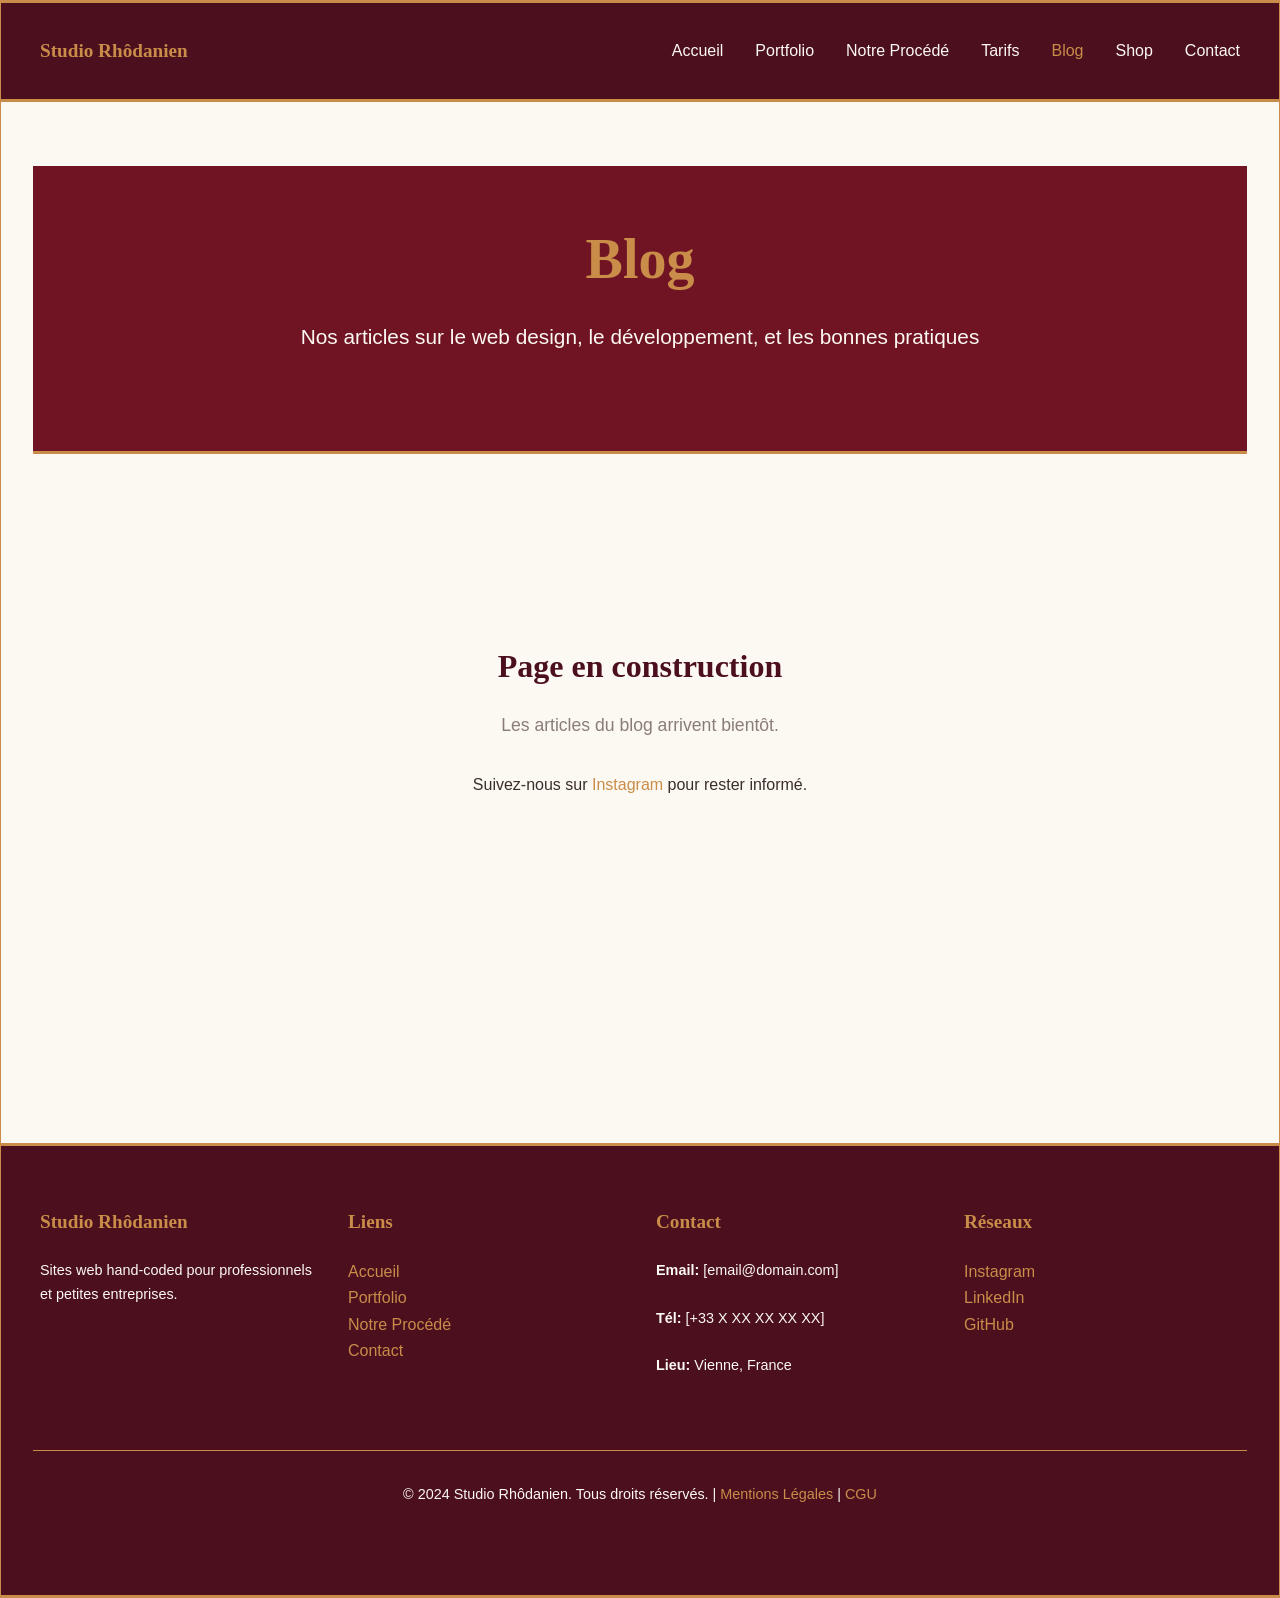
<file: blog.html>
<!DOCTYPE html>
<html lang="fr">
<head>
  <meta charset="UTF-8">
  <meta name="viewport" content="width=device-width, initial-scale=1.0">
  <title>Blog - Studio Rhôdanien</title>
  <meta name="description" content="Découvrez nos articles sur le web design, le développement, et les bonnes pratiques.">

  <link rel="preconnect" href="https://fonts.googleapis.com">
  <link rel="preconnect" href="https://fonts.gstatic.com" crossorigin>
  <link href="https://fonts.googleapis.com/css2?family=Playfair+Display:wght@400;700&family=Montserrat:wght@400;600;700&family=IBM+Plex+Mono:wght@400;600&display=swap" rel="stylesheet">

  <link rel="stylesheet" href="css/style.css">
</head>
<body>
  <header>
    <nav>
      <div class="logo">Studio Rhôdanien</div>
      <ul>
        <li><a href="/">Accueil</a></li>
        <li><a href="portfolio.html">Portfolio</a></li>
        <li><a href="process.html">Notre Procédé</a></li>
        <li><a href="tarifs.html">Tarifs</a></li>
        <li><a href="blog.html">Blog</a></li>
        <li><a href="shop.html">Shop</a></li>
        <li><a href="contact.html">Contact</a></li>
      </ul>
    </nav>
  </header>

  <main>
    <!-- HERO -->
    <section class="hero">
      <div class="container">
        <h1>Blog</h1>
        <p>Nos articles sur le web design, le développement, et les bonnes pratiques</p>
      </div>
    </section>

    <!-- PLACEHOLDER -->
    <section>
      <div class="container" style="text-align: center; padding: var(--spacing-2xl) 0;">
        <h2>Page en construction</h2>
        <p style="font-size: 1.1rem; color: var(--color-grey);">Les articles du blog arrivent bientôt.</p>
        <p style="margin-top: var(--spacing-lg);">Suivez-nous sur <a href="#">Instagram</a> pour rester informé.</p>
      </div>
    </section>
  </main>

  <footer>
    <div class="footer-content">
      <div class="footer-section">
        <h3>Studio Rhôdanien</h3>
        <p>Sites web hand-coded pour professionnels et petites entreprises.</p>
      </div>
      <div class="footer-section">
        <h3>Liens</h3>
        <ul style="list-style: none;">
          <li><a href="/">Accueil</a></li>
          <li><a href="portfolio.html">Portfolio</a></li>
          <li><a href="process.html">Notre Procédé</a></li>
          <li><a href="contact.html">Contact</a></li>
        </ul>
      </div>
      <div class="footer-section">
        <h3>Contact</h3>
        <p><strong>Email:</strong> [email@domain.com]</p>
        <p><strong>Tél:</strong> [+33 X XX XX XX XX]</p>
        <p><strong>Lieu:</strong> Vienne, France</p>
      </div>
      <div class="footer-section">
        <h3>Réseaux</h3>
        <ul style="list-style: none;">
          <li><a href="#">Instagram</a></li>
          <li><a href="#">LinkedIn</a></li>
          <li><a href="#">GitHub</a></li>
        </ul>
      </div>
    </div>
    <div class="footer-bottom">
      <p>&copy; 2024 Studio Rhôdanien. Tous droits réservés. | <a href="mentions-legales.html">Mentions Légales</a> | <a href="cgu.html">CGU</a></p>
    </div>
  </footer>

  <script src="js/script.js"></script>
</body>
</html>
</file>
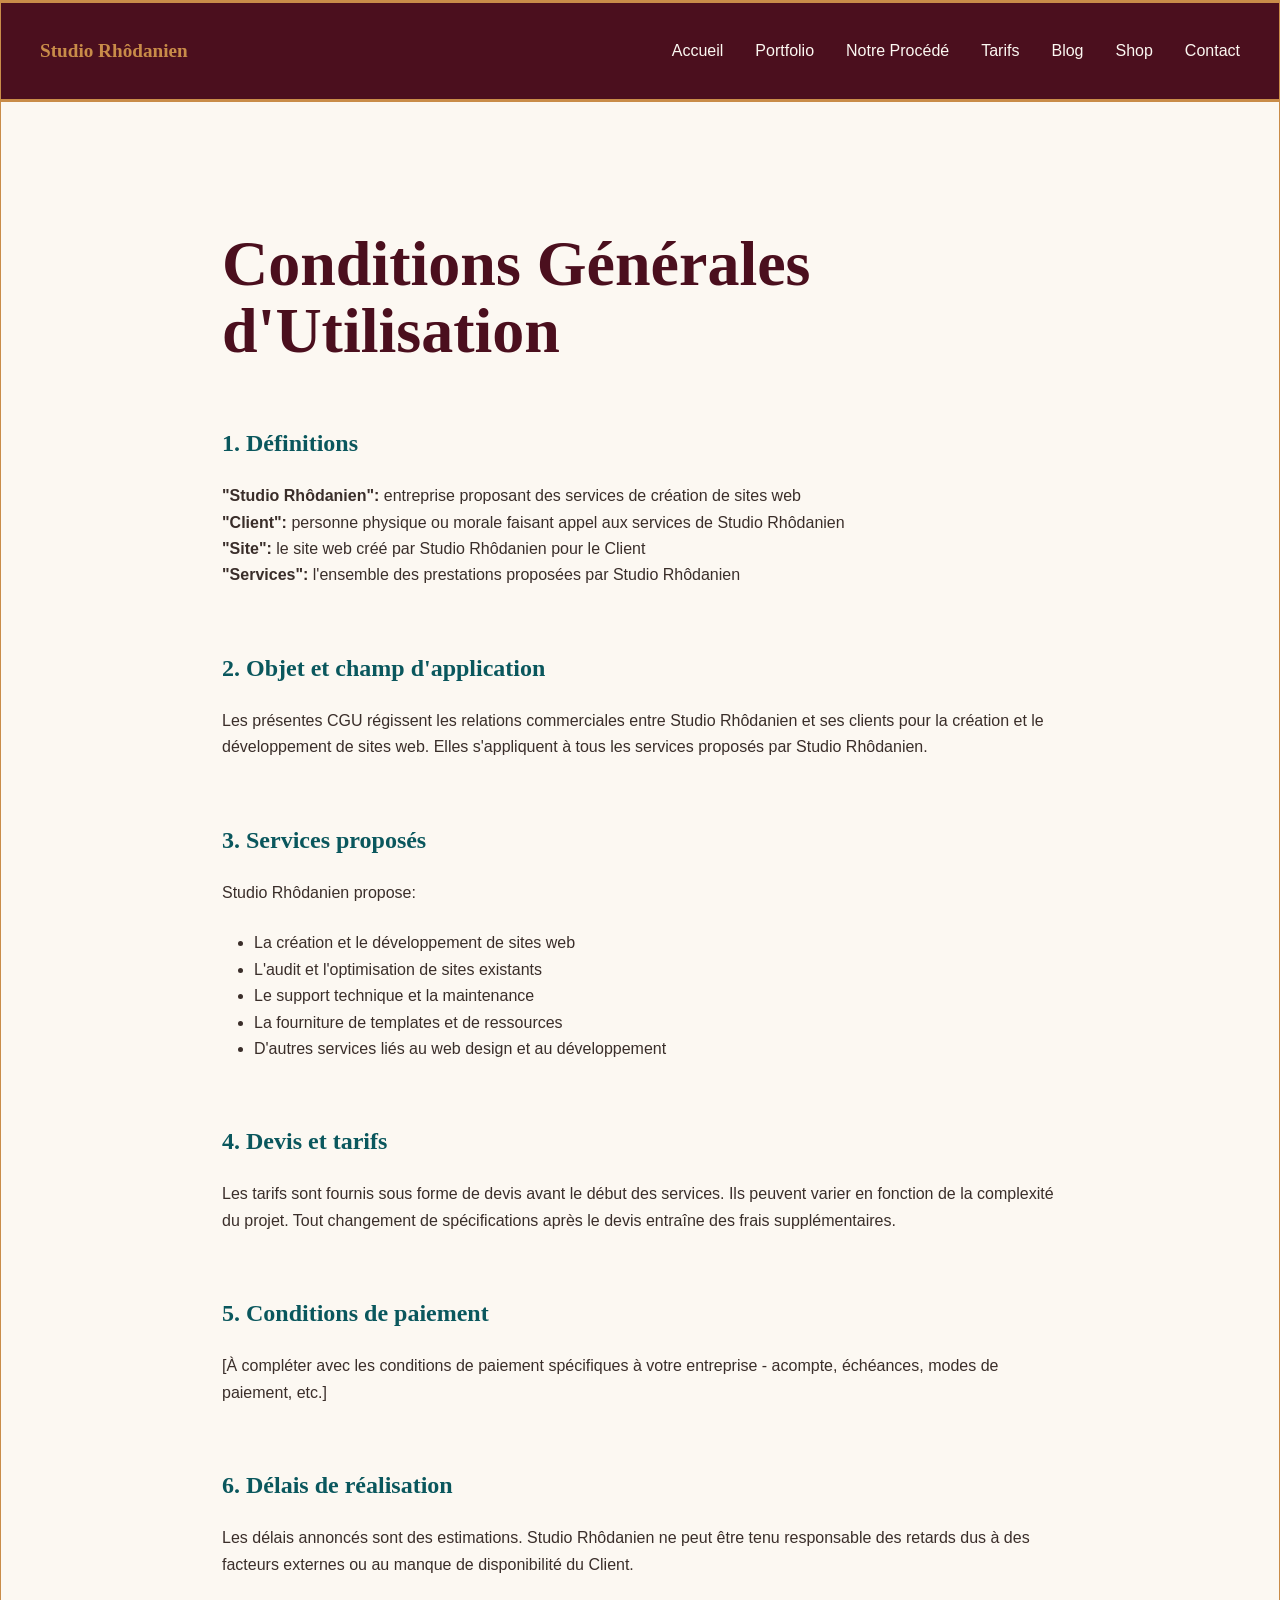
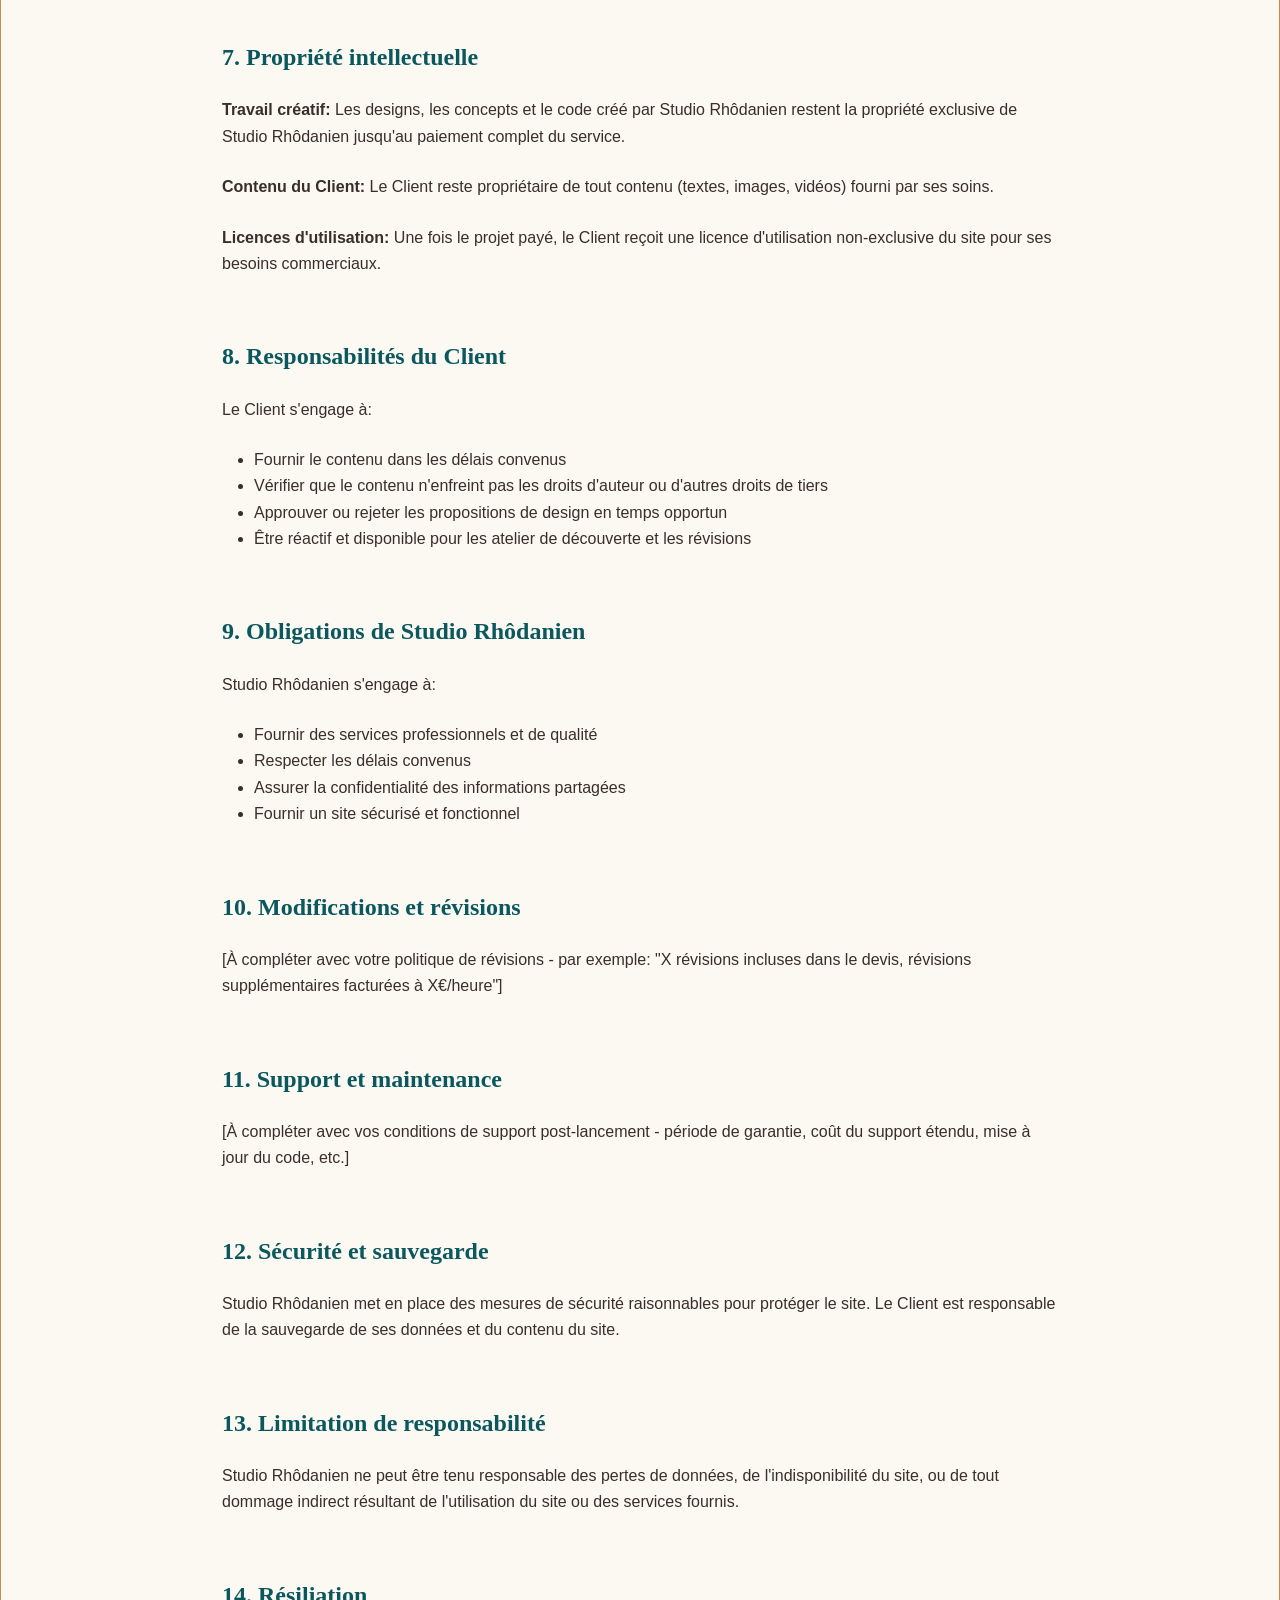
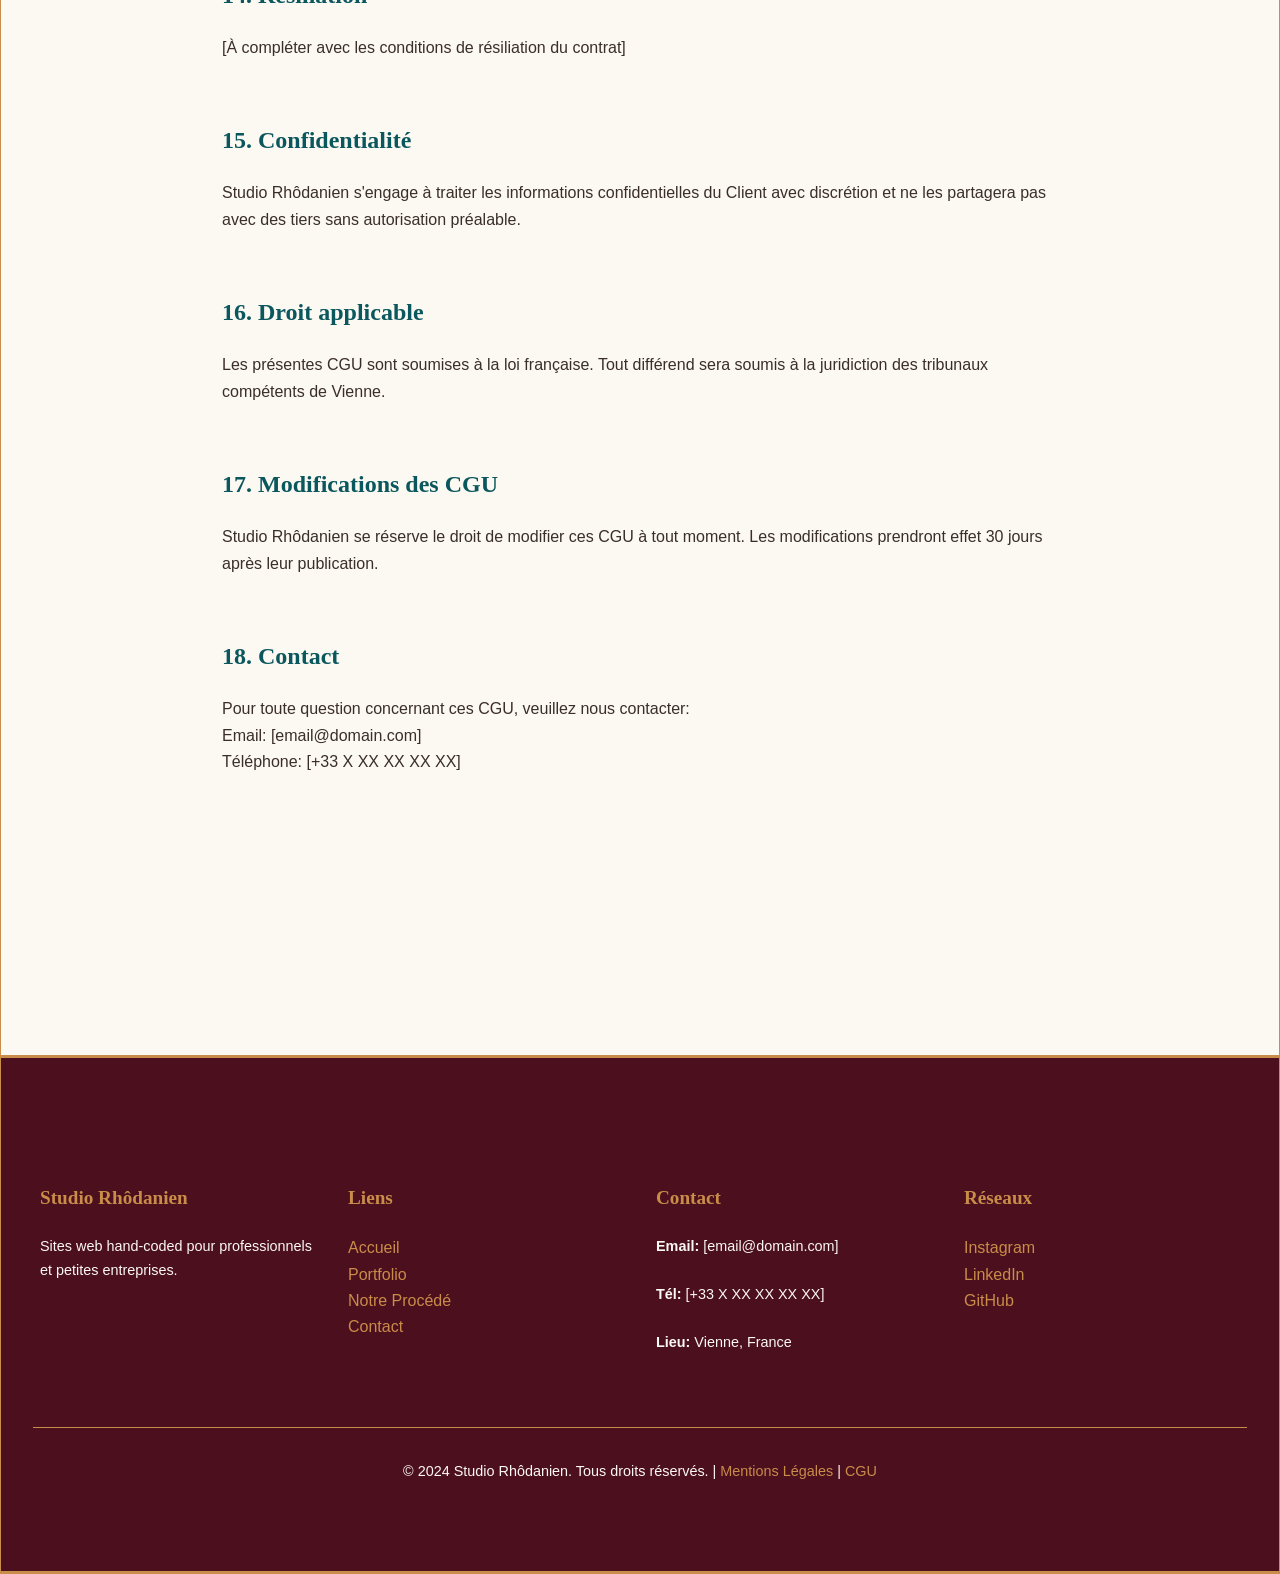
<file: cgu.html>
<!DOCTYPE html>
<html lang="fr">
<head>
  <meta charset="UTF-8">
  <meta name="viewport" content="width=device-width, initial-scale=1.0">
  <title>Conditions Générales d'Utilisation - Studio Rhôdanien</title>

  <link rel="preconnect" href="https://fonts.googleapis.com">
  <link rel="preconnect" href="https://fonts.gstatic.com" crossorigin>
  <link href="https://fonts.googleapis.com/css2?family=Playfair+Display:wght@400;700&family=Montserrat:wght@400;600;700&family=IBM+Plex+Mono:wght@400;600&display=swap" rel="stylesheet">

  <link rel="stylesheet" href="css/style.css">

  <style>
    main {
      max-width: 900px;
      margin: 0 auto;
    }

    h3 {
      margin-top: var(--spacing-2xl);
    }
  </style>
</head>
<body>
  <header>
    <nav>
      <div class="logo">Studio Rhôdanien</div>
      <ul>
        <li><a href="/">Accueil</a></li>
        <li><a href="portfolio.html">Portfolio</a></li>
        <li><a href="process.html">Notre Procédé</a></li>
        <li><a href="tarifs.html">Tarifs</a></li>
        <li><a href="blog.html">Blog</a></li>
        <li><a href="shop.html">Shop</a></li>
        <li><a href="contact.html">Contact</a></li>
      </ul>
    </nav>
  </header>

  <main>
    <section>
      <div class="container">
        <h1>Conditions Générales d'Utilisation</h1>

        <h3>1. Définitions</h3>
        <p>
          <strong>"Studio Rhôdanien":</strong> entreprise proposant des services de création de sites web<br>
          <strong>"Client":</strong> personne physique ou morale faisant appel aux services de Studio Rhôdanien<br>
          <strong>"Site":</strong> le site web créé par Studio Rhôdanien pour le Client<br>
          <strong>"Services":</strong> l'ensemble des prestations proposées par Studio Rhôdanien
        </p>

        <h3>2. Objet et champ d'application</h3>
        <p>
          Les présentes CGU régissent les relations commerciales entre Studio Rhôdanien et ses clients pour la création et le développement de sites web. Elles s'appliquent à tous les services proposés par Studio Rhôdanien.
        </p>

        <h3>3. Services proposés</h3>
        <p>
          Studio Rhôdanien propose:
        </p>
        <ul style="margin-left: var(--spacing-lg);">
          <li>La création et le développement de sites web</li>
          <li>L'audit et l'optimisation de sites existants</li>
          <li>Le support technique et la maintenance</li>
          <li>La fourniture de templates et de ressources</li>
          <li>D'autres services liés au web design et au développement</li>
        </ul>

        <h3>4. Devis et tarifs</h3>
        <p>
          Les tarifs sont fournis sous forme de devis avant le début des services. Ils peuvent varier en fonction de la complexité du projet. Tout changement de spécifications après le devis entraîne des frais supplémentaires.
        </p>

        <h3>5. Conditions de paiement</h3>
        <p>
          [À compléter avec les conditions de paiement spécifiques à votre entreprise - acompte, échéances, modes de paiement, etc.]
        </p>

        <h3>6. Délais de réalisation</h3>
        <p>
          Les délais annoncés sont des estimations. Studio Rhôdanien ne peut être tenu responsable des retards dus à des facteurs externes ou au manque de disponibilité du Client.
        </p>

        <h3>7. Propriété intellectuelle</h3>
        <p>
          <strong>Travail créatif:</strong> Les designs, les concepts et le code créé par Studio Rhôdanien restent la propriété exclusive de Studio Rhôdanien jusqu'au paiement complet du service.
        </p>
        <p>
          <strong>Contenu du Client:</strong> Le Client reste propriétaire de tout contenu (textes, images, vidéos) fourni par ses soins.
        </p>
        <p>
          <strong>Licences d'utilisation:</strong> Une fois le projet payé, le Client reçoit une licence d'utilisation non-exclusive du site pour ses besoins commerciaux.
        </p>

        <h3>8. Responsabilités du Client</h3>
        <p>
          Le Client s'engage à:
        </p>
        <ul style="margin-left: var(--spacing-lg);">
          <li>Fournir le contenu dans les délais convenus</li>
          <li>Vérifier que le contenu n'enfreint pas les droits d'auteur ou d'autres droits de tiers</li>
          <li>Approuver ou rejeter les propositions de design en temps opportun</li>
          <li>Être réactif et disponible pour les atelier de découverte et les révisions</li>
        </ul>

        <h3>9. Obligations de Studio Rhôdanien</h3>
        <p>
          Studio Rhôdanien s'engage à:
        </p>
        <ul style="margin-left: var(--spacing-lg);">
          <li>Fournir des services professionnels et de qualité</li>
          <li>Respecter les délais convenus</li>
          <li>Assurer la confidentialité des informations partagées</li>
          <li>Fournir un site sécurisé et fonctionnel</li>
        </ul>

        <h3>10. Modifications et révisions</h3>
        <p>
          [À compléter avec votre politique de révisions - par exemple: "X révisions incluses dans le devis, révisions supplémentaires facturées à X€/heure"]
        </p>

        <h3>11. Support et maintenance</h3>
        <p>
          [À compléter avec vos conditions de support post-lancement - période de garantie, coût du support étendu, mise à jour du code, etc.]
        </p>

        <h3>12. Sécurité et sauvegarde</h3>
        <p>
          Studio Rhôdanien met en place des mesures de sécurité raisonnables pour protéger le site. Le Client est responsable de la sauvegarde de ses données et du contenu du site.
        </p>

        <h3>13. Limitation de responsabilité</h3>
        <p>
          Studio Rhôdanien ne peut être tenu responsable des pertes de données, de l'indisponibilité du site, ou de tout dommage indirect résultant de l'utilisation du site ou des services fournis.
        </p>

        <h3>14. Résiliation</h3>
        <p>
          [À compléter avec les conditions de résiliation du contrat]
        </p>

        <h3>15. Confidentialité</h3>
        <p>
          Studio Rhôdanien s'engage à traiter les informations confidentielles du Client avec discrétion et ne les partagera pas avec des tiers sans autorisation préalable.
        </p>

        <h3>16. Droit applicable</h3>
        <p>
          Les présentes CGU sont soumises à la loi française. Tout différend sera soumis à la juridiction des tribunaux compétents de Vienne.
        </p>

        <h3>17. Modifications des CGU</h3>
        <p>
          Studio Rhôdanien se réserve le droit de modifier ces CGU à tout moment. Les modifications prendront effet 30 jours après leur publication.
        </p>

        <h3>18. Contact</h3>
        <p>
          Pour toute question concernant ces CGU, veuillez nous contacter:<br>
          Email: [email@domain.com]<br>
          Téléphone: [+33 X XX XX XX XX]
        </p>
      </div>
    </section>
  </main>

  <footer>
    <div class="footer-content">
      <div class="footer-section">
        <h3>Studio Rhôdanien</h3>
        <p>Sites web hand-coded pour professionnels et petites entreprises.</p>
      </div>
      <div class="footer-section">
        <h3>Liens</h3>
        <ul style="list-style: none;">
          <li><a href="/">Accueil</a></li>
          <li><a href="portfolio.html">Portfolio</a></li>
          <li><a href="process.html">Notre Procédé</a></li>
          <li><a href="contact.html">Contact</a></li>
        </ul>
      </div>
      <div class="footer-section">
        <h3>Contact</h3>
        <p><strong>Email:</strong> [email@domain.com]</p>
        <p><strong>Tél:</strong> [+33 X XX XX XX XX]</p>
        <p><strong>Lieu:</strong> Vienne, France</p>
      </div>
      <div class="footer-section">
        <h3>Réseaux</h3>
        <ul style="list-style: none;">
          <li><a href="#">Instagram</a></li>
          <li><a href="#">LinkedIn</a></li>
          <li><a href="#">GitHub</a></li>
        </ul>
      </div>
    </div>
    <div class="footer-bottom">
      <p>&copy; 2024 Studio Rhôdanien. Tous droits réservés. | <a href="mentions-legales.html">Mentions Légales</a> | <a href="cgu.html">CGU</a></p>
    </div>
  </footer>

  <script src="js/script.js"></script>
</body>
</html>
</file>
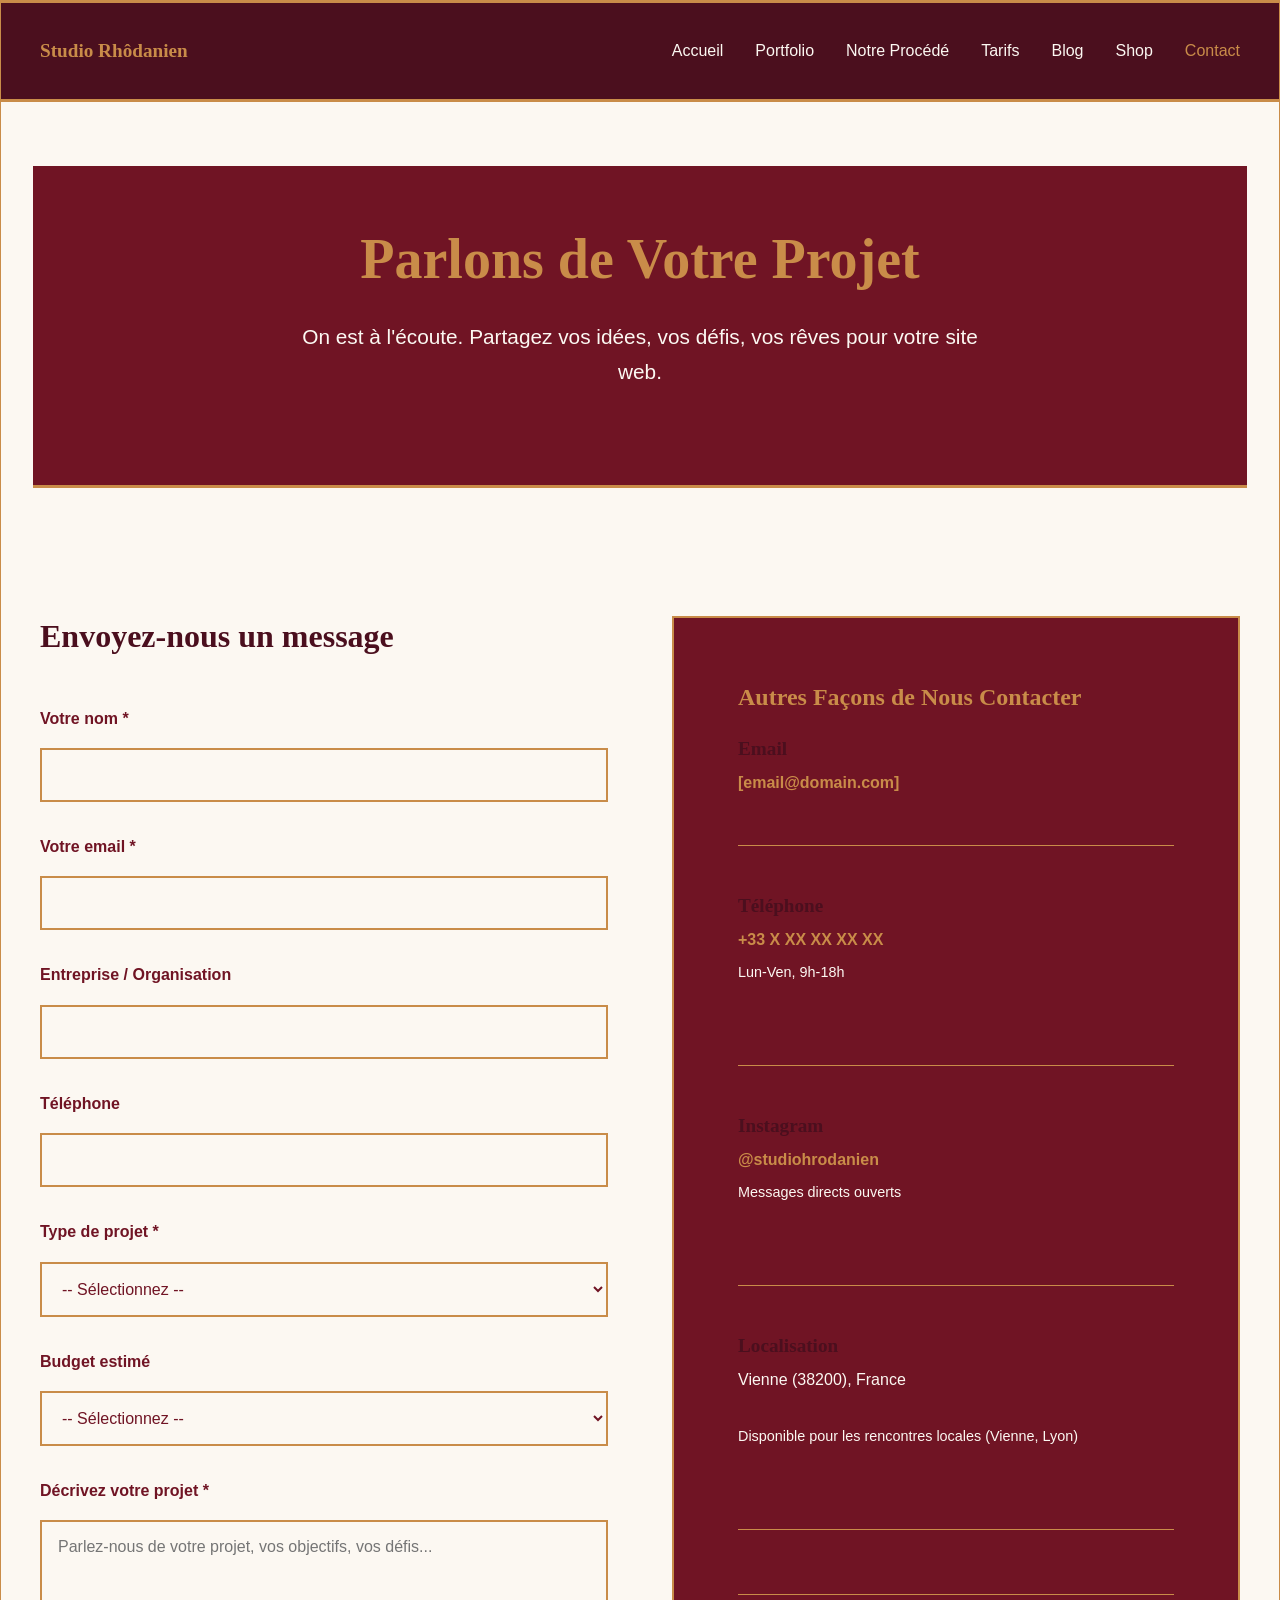
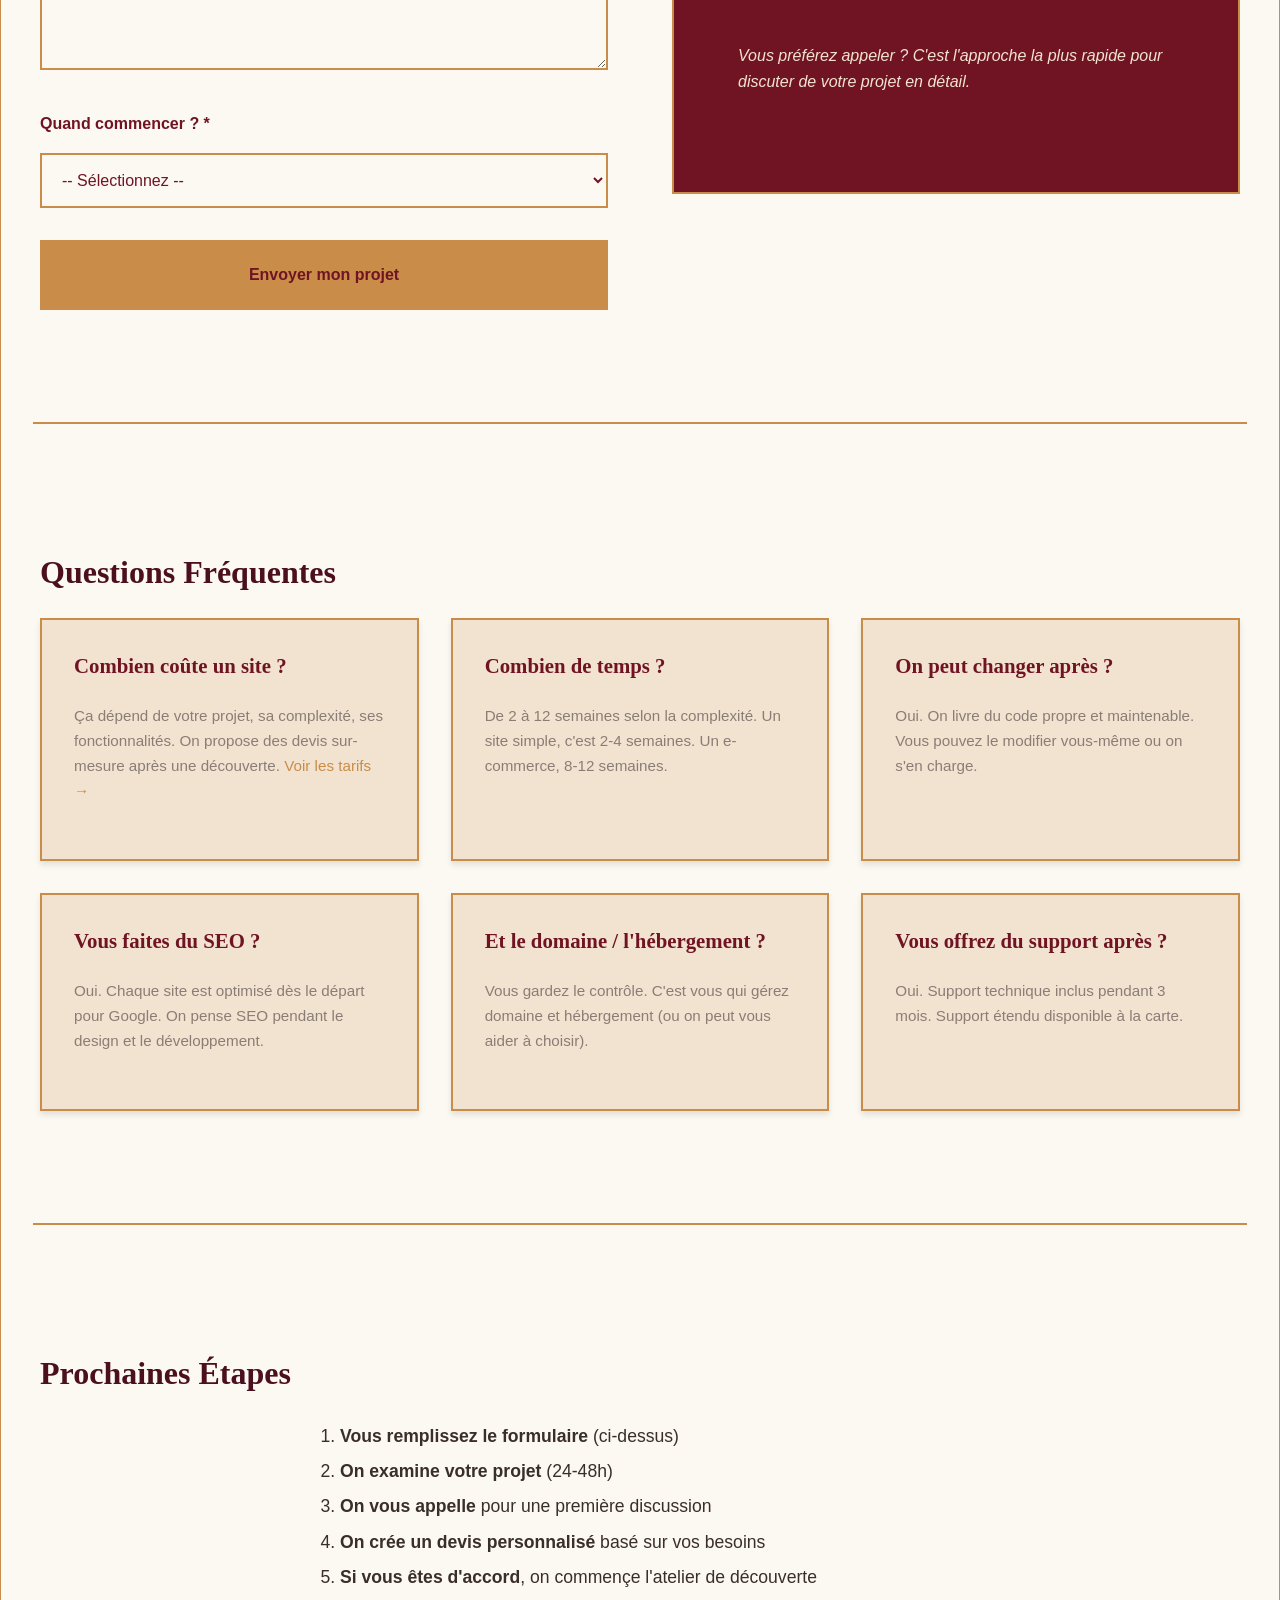
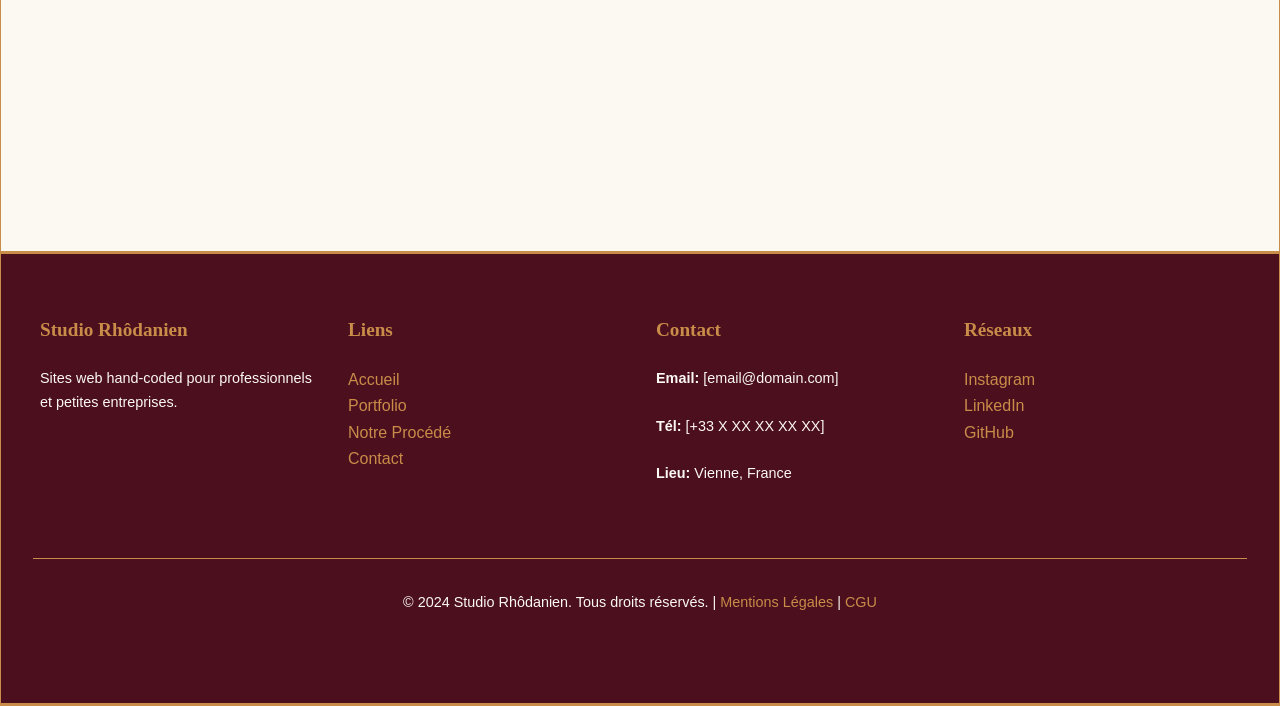
<file: contact.html>
<!DOCTYPE html>
<html lang="fr">
<head>
  <meta charset="UTF-8">
  <meta name="viewport" content="width=device-width, initial-scale=1.0">
  <title>Contact - Studio Rhôdanien</title>
  <meta name="description" content="Prenez contact avec nous. Discutons de votre projet web.">

  <link rel="preconnect" href="https://fonts.googleapis.com">
  <link rel="preconnect" href="https://fonts.gstatic.com" crossorigin>
  <link href="https://fonts.googleapis.com/css2?family=Playfair+Display:wght@400;700&family=Montserrat:wght@400;600;700&family=IBM+Plex+Mono:wght@400;600&display=swap" rel="stylesheet">

  <link rel="stylesheet" href="css/style.css">

  <style>
    .contact-wrapper {
      display: grid;
      grid-template-columns: 1fr 1fr;
      gap: var(--spacing-2xl);
      align-items: start;
    }

    .contact-info {
      background-color: var(--color-bordeaux);
      color: var(--color-creme-light);
      padding: var(--spacing-2xl);
      border: 2px solid var(--color-gold);
    }

    .contact-info h3 {
      color: var(--color-gold);
    }

    .contact-info p {
      margin-bottom: var(--spacing-lg);
    }

    .contact-method {
      margin-bottom: var(--spacing-xl);
      padding-bottom: var(--spacing-xl);
      border-bottom: 1px solid var(--color-gold);
    }

    .contact-method:last-child {
      border-bottom: none;
    }

    .contact-method a {
      color: var(--color-gold);
      font-weight: 600;
    }

    @media (max-width: 768px) {
      .contact-wrapper {
        grid-template-columns: 1fr;
      }
    }
  </style>
</head>
<body>
  <header>
    <nav>
      <div class="logo">Studio Rhôdanien</div>
      <ul>
        <li><a href="/">Accueil</a></li>
        <li><a href="portfolio.html">Portfolio</a></li>
        <li><a href="process.html">Notre Procédé</a></li>
        <li><a href="tarifs.html">Tarifs</a></li>
        <li><a href="blog.html">Blog</a></li>
        <li><a href="shop.html">Shop</a></li>
        <li><a href="contact.html">Contact</a></li>
      </ul>
    </nav>
  </header>

  <main>
    <!-- HERO -->
    <section class="hero">
      <div class="container">
        <h1>Parlons de Votre Projet</h1>
        <p>On est à l'écoute. Partagez vos idées, vos défis, vos rêves pour votre site web.</p>
      </div>
    </section>

    <!-- CONTACT FORM -->
    <section>
      <div class="container">
        <div class="contact-wrapper">
          <div>
            <h2>Envoyez-nous un message</h2>
            <form>
              <div class="form-group">
                <label for="name">Votre nom *</label>
                <input type="text" id="name" name="name" required>
              </div>

              <div class="form-group">
                <label for="email">Votre email *</label>
                <input type="email" id="email" name="email" required>
              </div>

              <div class="form-group">
                <label for="company">Entreprise / Organisation</label>
                <input type="text" id="company" name="company">
              </div>

              <div class="form-group">
                <label for="phone">Téléphone</label>
                <input type="tel" id="phone" name="phone">
              </div>

              <div class="form-group">
                <label for="type">Type de projet *</label>
                <select id="type" name="type" required>
                  <option value="">-- Sélectionnez --</option>
                  <option value="site-vitrine">Site vitrine</option>
                  <option value="e-commerce">E-commerce</option>
                  <option value="portfolio">Portfolio</option>
                  <option value="application">Application web</option>
                  <option value="autre">Autre</option>
                </select>
              </div>

              <div class="form-group">
                <label for="budget">Budget estimé</label>
                <select id="budget" name="budget">
                  <option value="">-- Sélectionnez --</option>
                  <option value="budget-1">Moins de 2 000 €</option>
                  <option value="budget-2">2 000 - 5 000 €</option>
                  <option value="budget-3">5 000 - 10 000 €</option>
                  <option value="budget-4">10 000 - 20 000 €</option>
                  <option value="budget-5">20 000+ €</option>
                </select>
              </div>

              <div class="form-group">
                <label for="message">Décrivez votre projet *</label>
                <textarea id="message" name="message" required placeholder="Parlez-nous de votre projet, vos objectifs, vos défis..."></textarea>
              </div>

              <div class="form-group">
                <label for="timeline">Quand commencer ? *</label>
                <select id="timeline" name="timeline" required>
                  <option value="">-- Sélectionnez --</option>
                  <option value="urgent">ASAP (moins d'1 mois)</option>
                  <option value="soon">Bientôt (1-2 mois)</option>
                  <option value="flexible">Flexible (3+ mois)</option>
                </select>
              </div>

              <button type="submit" class="btn btn-primary" style="width: 100%; padding: var(--spacing-md); font-size: 1rem;">Envoyer mon projet</button>
            </form>
          </div>

          <div class="contact-info">
            <h3>Autres Façons de Nous Contacter</h3>

            <div class="contact-method">
              <h4 style="margin-bottom: 0.5rem;">Email</h4>
              <a href="mailto:[email@domain.com]">[email@domain.com]</a>
            </div>

            <div class="contact-method">
              <h4 style="margin-bottom: 0.5rem;">Téléphone</h4>
              <a href="tel:+33XXXXXXXXX">+33 X XX XX XX XX</a>
              <p style="font-size: 0.9rem; margin-top: 0.5rem;">Lun-Ven, 9h-18h</p>
            </div>

            <div class="contact-method">
              <h4 style="margin-bottom: 0.5rem;">Instagram</h4>
              <a href="https://instagram.com/studiohrodanien" target="_blank">@studiohrodanien</a>
              <p style="font-size: 0.9rem; margin-top: 0.5rem;">Messages directs ouverts</p>
            </div>

            <div class="contact-method">
              <h4 style="margin-bottom: 0.5rem;">Localisation</h4>
              <p>Vienne (38200), France</p>
              <p style="font-size: 0.9rem;">Disponible pour les rencontres locales (Vienne, Lyon)</p>
            </div>

            <div style="margin-top: var(--spacing-2xl); padding-top: var(--spacing-xl); border-top: 1px solid var(--color-gold);">
              <p style="font-style: italic; color: var(--color-creme-dark);">Vous préférez appeler ? C'est l'approche la plus rapide pour discuter de votre projet en détail.</p>
            </div>
          </div>
        </div>
      </div>
    </section>

    <!-- FAQS -->
    <section>
      <div class="container">
        <h2>Questions Fréquentes</h2>
        <div class="grid grid-2">
          <div class="card">
            <h3>Combien coûte un site ?</h3>
            <p>Ça dépend de votre projet, sa complexité, ses fonctionnalités. On propose des devis sur-mesure après une découverte. <a href="tarifs.html">Voir les tarifs →</a></p>
          </div>
          <div class="card">
            <h3>Combien de temps ?</h3>
            <p>De 2 à 12 semaines selon la complexité. Un site simple, c'est 2-4 semaines. Un e-commerce, 8-12 semaines.</p>
          </div>
          <div class="card">
            <h3>On peut changer après ?</h3>
            <p>Oui. On livre du code propre et maintenable. Vous pouvez le modifier vous-même ou on s'en charge.</p>
          </div>
          <div class="card">
            <h3>Vous faites du SEO ?</h3>
            <p>Oui. Chaque site est optimisé dès le départ pour Google. On pense SEO pendant le design et le développement.</p>
          </div>
          <div class="card">
            <h3>Et le domaine / l'hébergement ?</h3>
            <p>Vous gardez le contrôle. C'est vous qui gérez domaine et hébergement (ou on peut vous aider à choisir).</p>
          </div>
          <div class="card">
            <h3>Vous offrez du support après ?</h3>
            <p>Oui. Support technique inclus pendant 3 mois. Support étendu disponible à la carte.</p>
          </div>
        </div>
      </div>
    </section>

    <!-- PROCESS STEPS -->
    <section>
      <div class="container">
        <h2>Prochaines Étapes</h2>
        <ol style="max-width: 600px; margin: 0 auto; font-size: 1.1rem; line-height: 2;">
          <li><strong>Vous remplissez le formulaire</strong> (ci-dessus)</li>
          <li><strong>On examine votre projet</strong> (24-48h)</li>
          <li><strong>On vous appelle</strong> pour une première discussion</li>
          <li><strong>On crée un devis personnalisé</strong> basé sur vos besoins</li>
          <li><strong>Si vous êtes d'accord</strong>, on commençe l'atelier de découverte</li>
        </ol>
      </div>
    </section>
  </main>

  <footer>
    <div class="footer-content">
      <div class="footer-section">
        <h3>Studio Rhôdanien</h3>
        <p>Sites web hand-coded pour professionnels et petites entreprises.</p>
      </div>
      <div class="footer-section">
        <h3>Liens</h3>
        <ul style="list-style: none;">
          <li><a href="/">Accueil</a></li>
          <li><a href="portfolio.html">Portfolio</a></li>
          <li><a href="process.html">Notre Procédé</a></li>
          <li><a href="contact.html">Contact</a></li>
        </ul>
      </div>
      <div class="footer-section">
        <h3>Contact</h3>
        <p><strong>Email:</strong> [email@domain.com]</p>
        <p><strong>Tél:</strong> [+33 X XX XX XX XX]</p>
        <p><strong>Lieu:</strong> Vienne, France</p>
      </div>
      <div class="footer-section">
        <h3>Réseaux</h3>
        <ul style="list-style: none;">
          <li><a href="#">Instagram</a></li>
          <li><a href="#">LinkedIn</a></li>
          <li><a href="#">GitHub</a></li>
        </ul>
      </div>
    </div>
    <div class="footer-bottom">
      <p>&copy; 2024 Studio Rhôdanien. Tous droits réservés. | <a href="mentions-legales.html">Mentions Légales</a> | <a href="cgu.html">CGU</a></p>
    </div>
  </footer>

  <script src="js/script.js"></script>
</body>
</html>
</file>
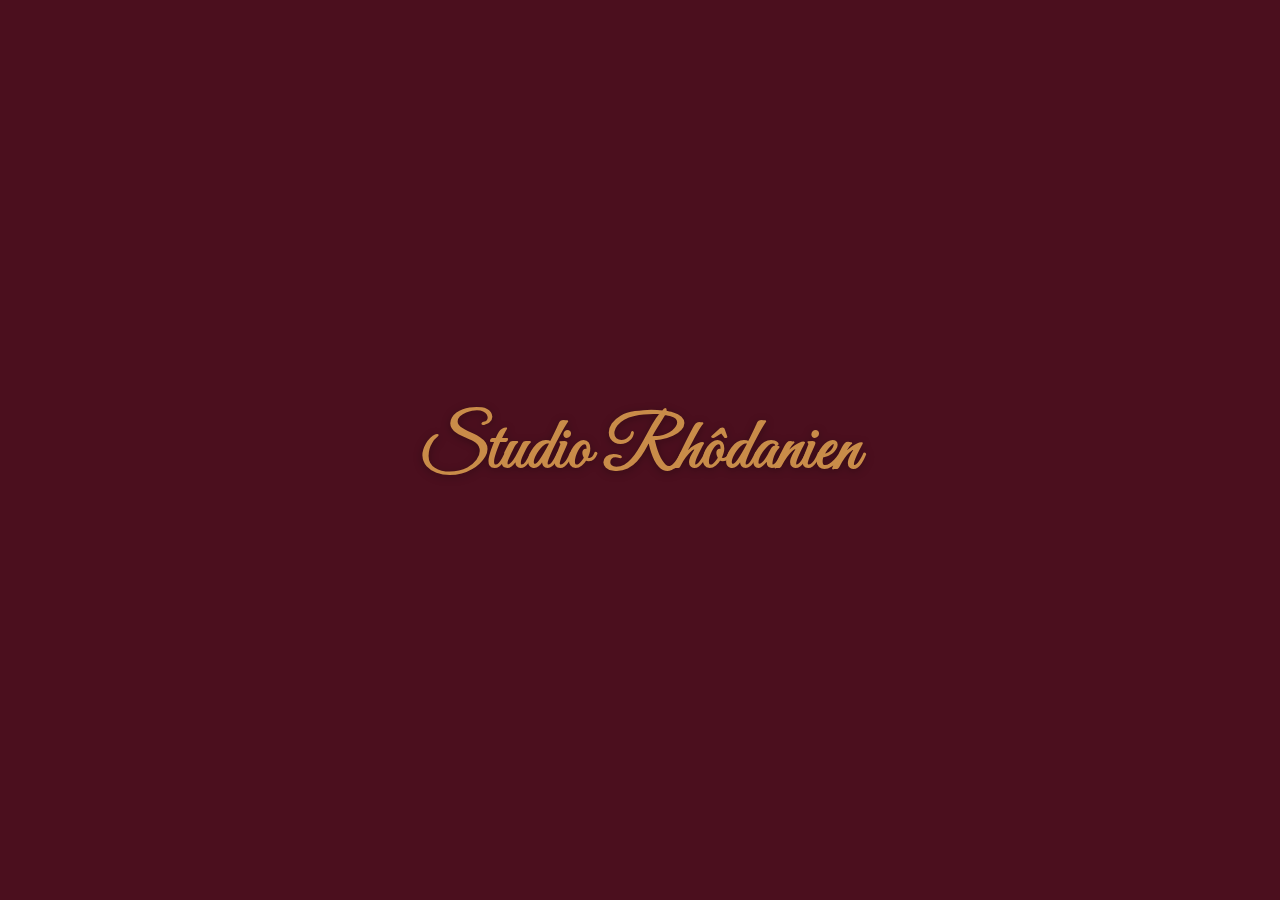
<file: loader.html>
<!-- LOADER ANIMATION - À inclure en haut du <body> de index.html -->

<div class="loader-screen" id="loaderScreen">
  <svg class="signature-svg" viewBox="0 0 600 100" preserveAspectRatio="xMidYMid meet">
    <!-- Texte "Studio Rhôdanien" en tant que path -->
    <!-- Utilisation d'une font manuscrite (Great Vibes via Google Fonts) -->
    <defs>
      <style>
        @import url('https://fonts.googleapis.com/css2?family=Great+Vibes&display=swap');
      </style>
    </defs>

    <!-- Chemin SVG du texte "Studio Rhôdanien" -->
    <!-- Ce path est généré par conversion de la fonte manuscrite -->
    <g id="signaturePath">
      <text
        x="50%"
        y="55%"
        font-family="Great Vibes"
        font-size="72"
        fill="none"
        stroke="#C98C49"
        stroke-width="2"
        stroke-linecap="round"
        stroke-linejoin="round"
        text-anchor="middle"
        dominant-baseline="middle"
        class="signature-text">
        Studio Rhôdanien
      </text>
    </g>
  </svg>
</div>

<style>
  @import url('https://fonts.googleapis.com/css2?family=Great+Vibes&display=swap');

  /* Loader Screen */
  .loader-screen {
    position: fixed;
    inset: 0;
    background: #4B0F1E;
    display: flex;
    align-items: center;
    justify-content: center;
    z-index: 9999;
    overflow: hidden;
  }

  .signature-svg {
    width: 100%;
    max-width: 600px;
    height: auto;
  }

  .signature-text {
    animation: writeSignature 2s ease-in-out forwards;
    filter: drop-shadow(0 2px 4px rgba(0, 0, 0, 0.3));
  }

  /* Animation d'écriture du texte */
  @keyframes writeSignature {
    0% {
      stroke-dasharray: 1000;
      stroke-dashoffset: 1000;
      opacity: 1;
    }
    85% {
      stroke-dasharray: 1000;
      stroke-dashoffset: 0;
      fill: none;
      opacity: 1;
    }
    100% {
      stroke-dasharray: 1000;
      stroke-dashoffset: 0;
      fill: #C98C49;
      opacity: 1;
    }
  }

  /* Animation de sortie du loader */
  @keyframes loaderExit {
    0% {
      transform: translateY(0);
      opacity: 1;
    }
    100% {
      transform: translateY(-100%);
      opacity: 0;
    }
  }

  .loader-screen.exit {
    animation: loaderExit 0.8s cubic-bezier(0.76, 0, 0.24, 1) forwards;
  }

  /* Bloquer le scroll pendant le loader */
  body.loader-active {
    overflow: hidden;
  }
</style>

<script>
  document.addEventListener('DOMContentLoaded', function() {
    const loaderScreen = document.getElementById('loaderScreen');

    if (!loaderScreen) return;

    // Bloquer le scroll
    document.body.classList.add('loader-active');

    // Durée totale : animation d'écriture (2s) + pause (0.5s) + sortie (0.8s)
    const totalDuration = 2000 + 500 + 800;

    // Retirer le loader après le délai
    setTimeout(() => {
      loaderScreen.classList.add('exit');

      // Retirer du DOM après l'animation de sortie
      setTimeout(() => {
        loaderScreen.remove();
        document.body.classList.remove('loader-active');
      }, 800);
    }, 2500); // 2s (écriture) + 0.5s (pause)

    // Option skip : clic ou scroll pendant le loader
    function skipLoader() {
      clearTimeout(skipTimeout);
      loaderScreen.classList.add('exit');
      setTimeout(() => {
        loaderScreen.remove();
        document.body.classList.remove('loader-active');
      }, 800);
    }

    // Skip au clic
    document.addEventListener('click', skipLoader, { once: true });

    // Skip au scroll
    document.addEventListener('wheel', skipLoader, { once: true });
    document.addEventListener('touchmove', skipLoader, { once: true });
  });
</script>
</file>
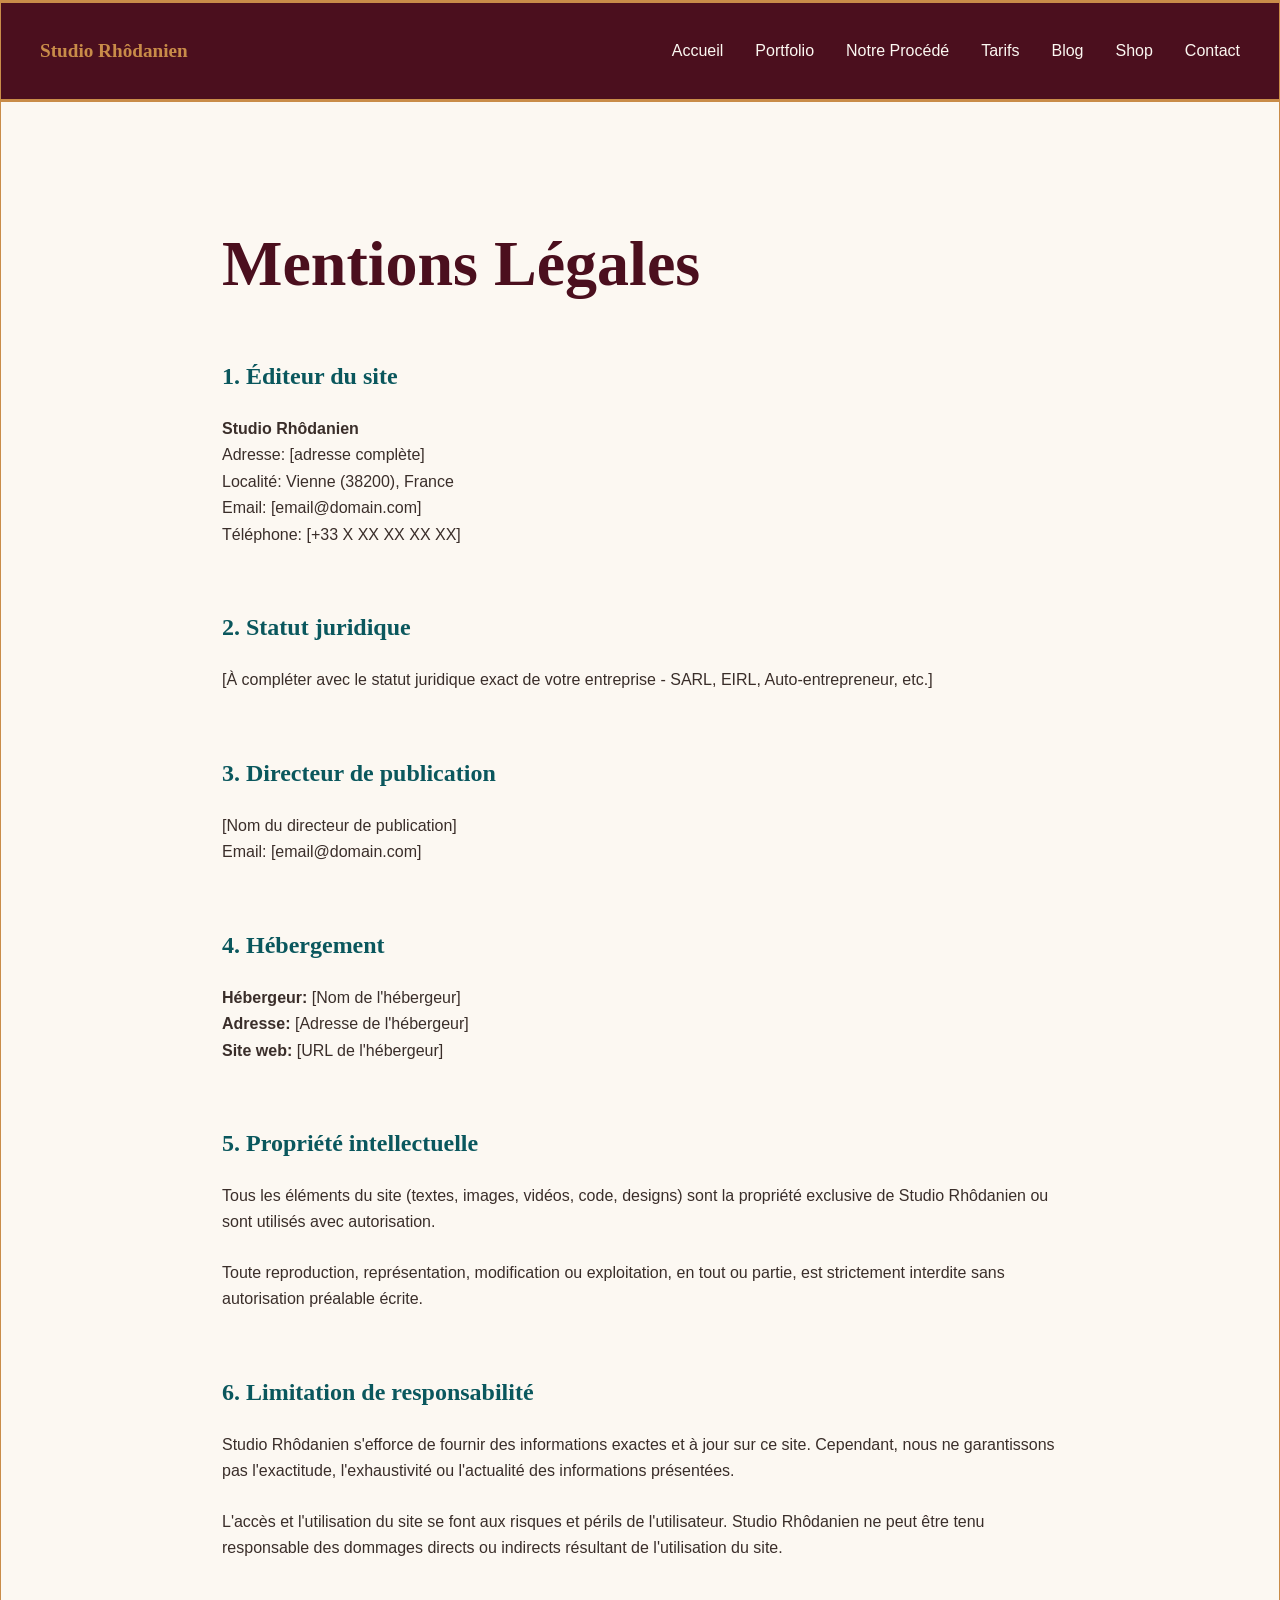
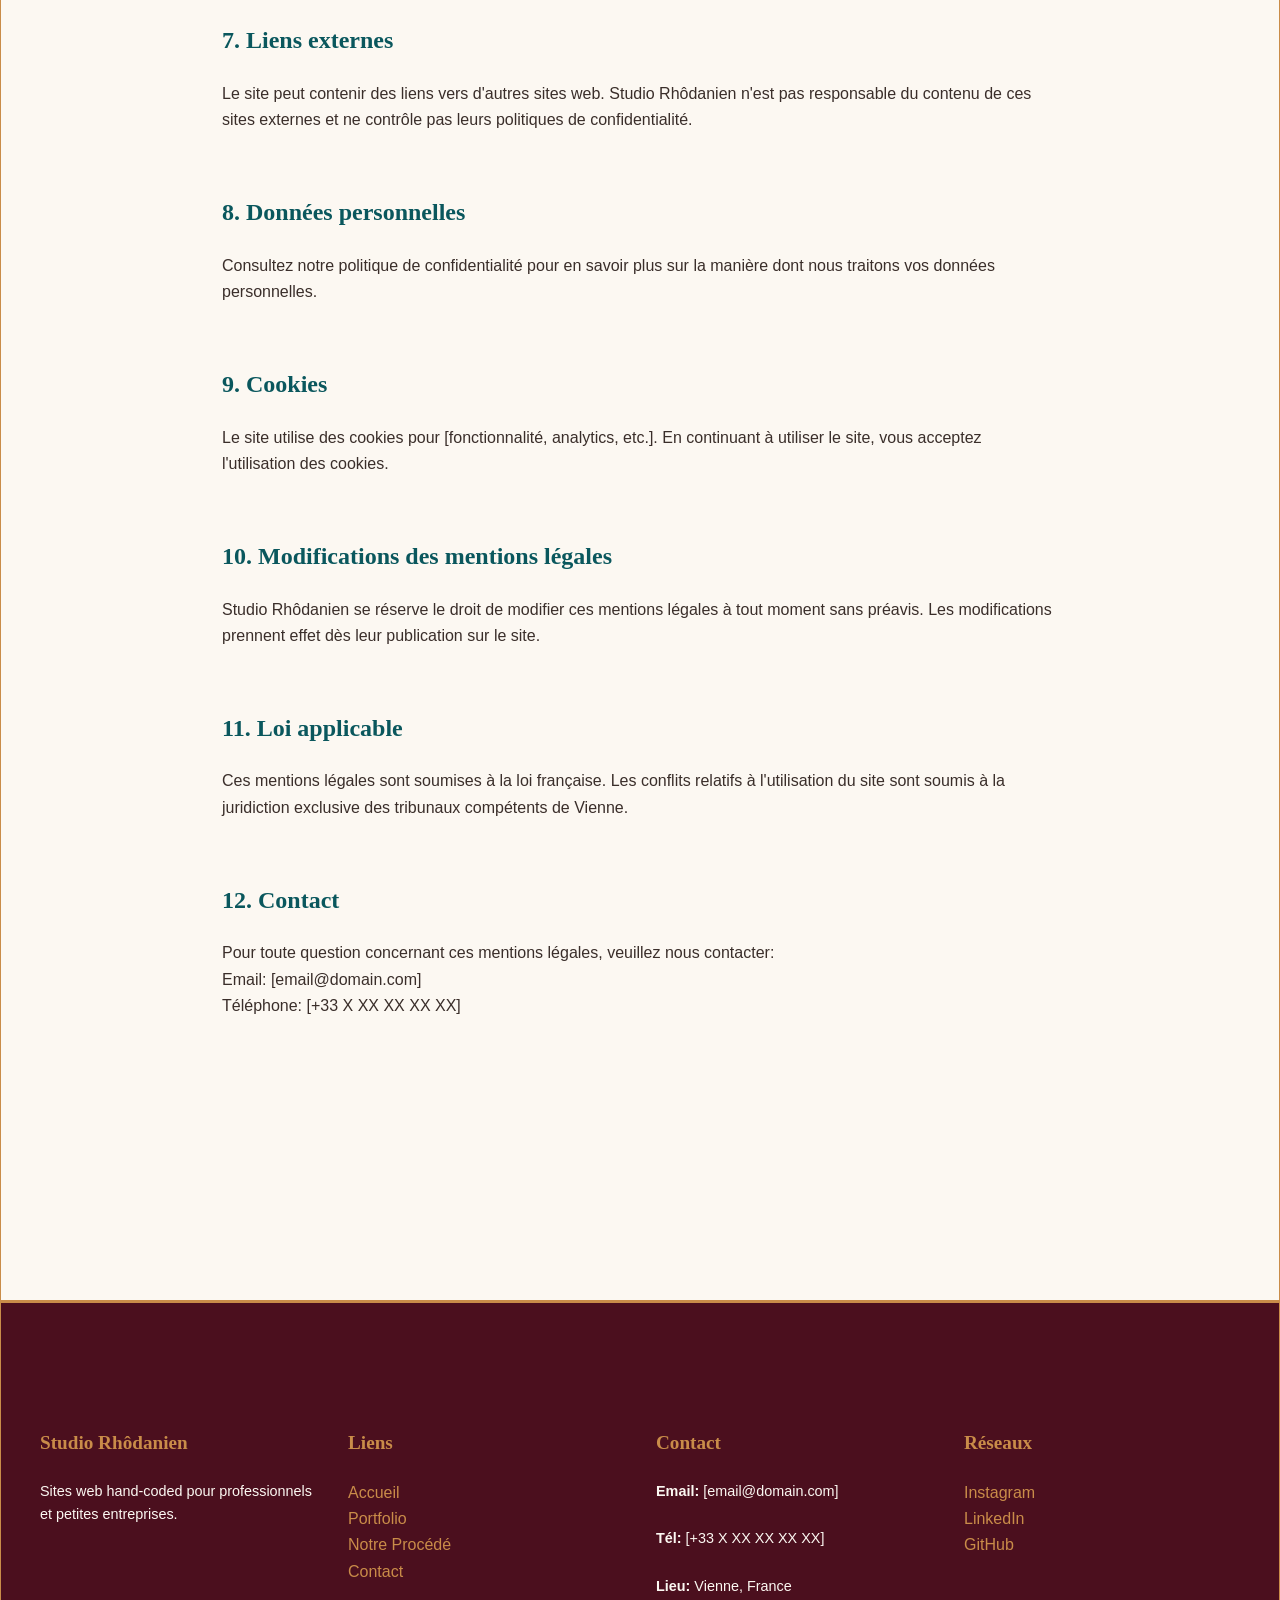
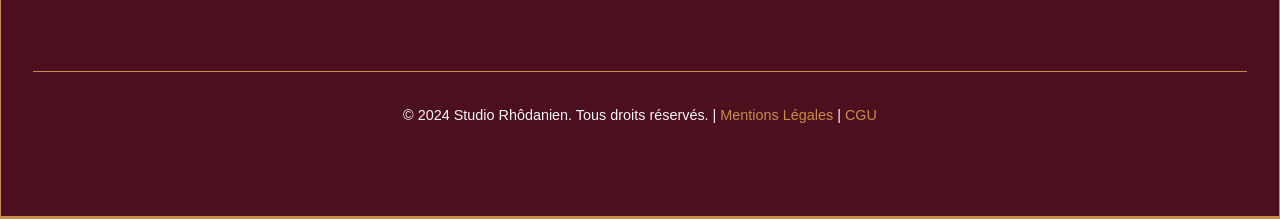
<file: mentions-legales.html>
<!DOCTYPE html>
<html lang="fr">
<head>
  <meta charset="UTF-8">
  <meta name="viewport" content="width=device-width, initial-scale=1.0">
  <title>Mentions Légales - Studio Rhôdanien</title>

  <link rel="preconnect" href="https://fonts.googleapis.com">
  <link rel="preconnect" href="https://fonts.gstatic.com" crossorigin>
  <link href="https://fonts.googleapis.com/css2?family=Playfair+Display:wght@400;700&family=Montserrat:wght@400;600;700&family=IBM+Plex+Mono:wght@400;600&display=swap" rel="stylesheet">

  <link rel="stylesheet" href="css/style.css">

  <style>
    main {
      max-width: 900px;
      margin: 0 auto;
    }

    h3 {
      margin-top: var(--spacing-2xl);
    }
  </style>
</head>
<body>
  <header>
    <nav>
      <div class="logo">Studio Rhôdanien</div>
      <ul>
        <li><a href="/">Accueil</a></li>
        <li><a href="portfolio.html">Portfolio</a></li>
        <li><a href="process.html">Notre Procédé</a></li>
        <li><a href="tarifs.html">Tarifs</a></li>
        <li><a href="blog.html">Blog</a></li>
        <li><a href="shop.html">Shop</a></li>
        <li><a href="contact.html">Contact</a></li>
      </ul>
    </nav>
  </header>

  <main>
    <section>
      <div class="container">
        <h1>Mentions Légales</h1>

        <h3>1. Éditeur du site</h3>
        <p>
          <strong>Studio Rhôdanien</strong><br>
          Adresse: [adresse complète]<br>
          Localité: Vienne (38200), France<br>
          Email: [email@domain.com]<br>
          Téléphone: [+33 X XX XX XX XX]
        </p>

        <h3>2. Statut juridique</h3>
        <p>
          [À compléter avec le statut juridique exact de votre entreprise - SARL, EIRL, Auto-entrepreneur, etc.]
        </p>

        <h3>3. Directeur de publication</h3>
        <p>
          [Nom du directeur de publication]<br>
          Email: [email@domain.com]
        </p>

        <h3>4. Hébergement</h3>
        <p>
          <strong>Hébergeur:</strong> [Nom de l'hébergeur]<br>
          <strong>Adresse:</strong> [Adresse de l'hébergeur]<br>
          <strong>Site web:</strong> [URL de l'hébergeur]
        </p>

        <h3>5. Propriété intellectuelle</h3>
        <p>
          Tous les éléments du site (textes, images, vidéos, code, designs) sont la propriété exclusive de Studio Rhôdanien ou sont utilisés avec autorisation.
        </p>
        <p>
          Toute reproduction, représentation, modification ou exploitation, en tout ou partie, est strictement interdite sans autorisation préalable écrite.
        </p>

        <h3>6. Limitation de responsabilité</h3>
        <p>
          Studio Rhôdanien s'efforce de fournir des informations exactes et à jour sur ce site. Cependant, nous ne garantissons pas l'exactitude, l'exhaustivité ou l'actualité des informations présentées.
        </p>
        <p>
          L'accès et l'utilisation du site se font aux risques et périls de l'utilisateur. Studio Rhôdanien ne peut être tenu responsable des dommages directs ou indirects résultant de l'utilisation du site.
        </p>

        <h3>7. Liens externes</h3>
        <p>
          Le site peut contenir des liens vers d'autres sites web. Studio Rhôdanien n'est pas responsable du contenu de ces sites externes et ne contrôle pas leurs politiques de confidentialité.
        </p>

        <h3>8. Données personnelles</h3>
        <p>
          Consultez notre politique de confidentialité pour en savoir plus sur la manière dont nous traitons vos données personnelles.
        </p>

        <h3>9. Cookies</h3>
        <p>
          Le site utilise des cookies pour [fonctionnalité, analytics, etc.]. En continuant à utiliser le site, vous acceptez l'utilisation des cookies.
        </p>

        <h3>10. Modifications des mentions légales</h3>
        <p>
          Studio Rhôdanien se réserve le droit de modifier ces mentions légales à tout moment sans préavis. Les modifications prennent effet dès leur publication sur le site.
        </p>

        <h3>11. Loi applicable</h3>
        <p>
          Ces mentions légales sont soumises à la loi française. Les conflits relatifs à l'utilisation du site sont soumis à la juridiction exclusive des tribunaux compétents de Vienne.
        </p>

        <h3>12. Contact</h3>
        <p>
          Pour toute question concernant ces mentions légales, veuillez nous contacter:<br>
          Email: [email@domain.com]<br>
          Téléphone: [+33 X XX XX XX XX]
        </p>
      </div>
    </section>
  </main>

  <footer>
    <div class="footer-content">
      <div class="footer-section">
        <h3>Studio Rhôdanien</h3>
        <p>Sites web hand-coded pour professionnels et petites entreprises.</p>
      </div>
      <div class="footer-section">
        <h3>Liens</h3>
        <ul style="list-style: none;">
          <li><a href="/">Accueil</a></li>
          <li><a href="portfolio.html">Portfolio</a></li>
          <li><a href="process.html">Notre Procédé</a></li>
          <li><a href="contact.html">Contact</a></li>
        </ul>
      </div>
      <div class="footer-section">
        <h3>Contact</h3>
        <p><strong>Email:</strong> [email@domain.com]</p>
        <p><strong>Tél:</strong> [+33 X XX XX XX XX]</p>
        <p><strong>Lieu:</strong> Vienne, France</p>
      </div>
      <div class="footer-section">
        <h3>Réseaux</h3>
        <ul style="list-style: none;">
          <li><a href="#">Instagram</a></li>
          <li><a href="#">LinkedIn</a></li>
          <li><a href="#">GitHub</a></li>
        </ul>
      </div>
    </div>
    <div class="footer-bottom">
      <p>&copy; 2024 Studio Rhôdanien. Tous droits réservés. | <a href="mentions-legales.html">Mentions Légales</a> | <a href="cgu.html">CGU</a></p>
    </div>
  </footer>

  <script src="js/script.js"></script>
</body>
</html>
</file>
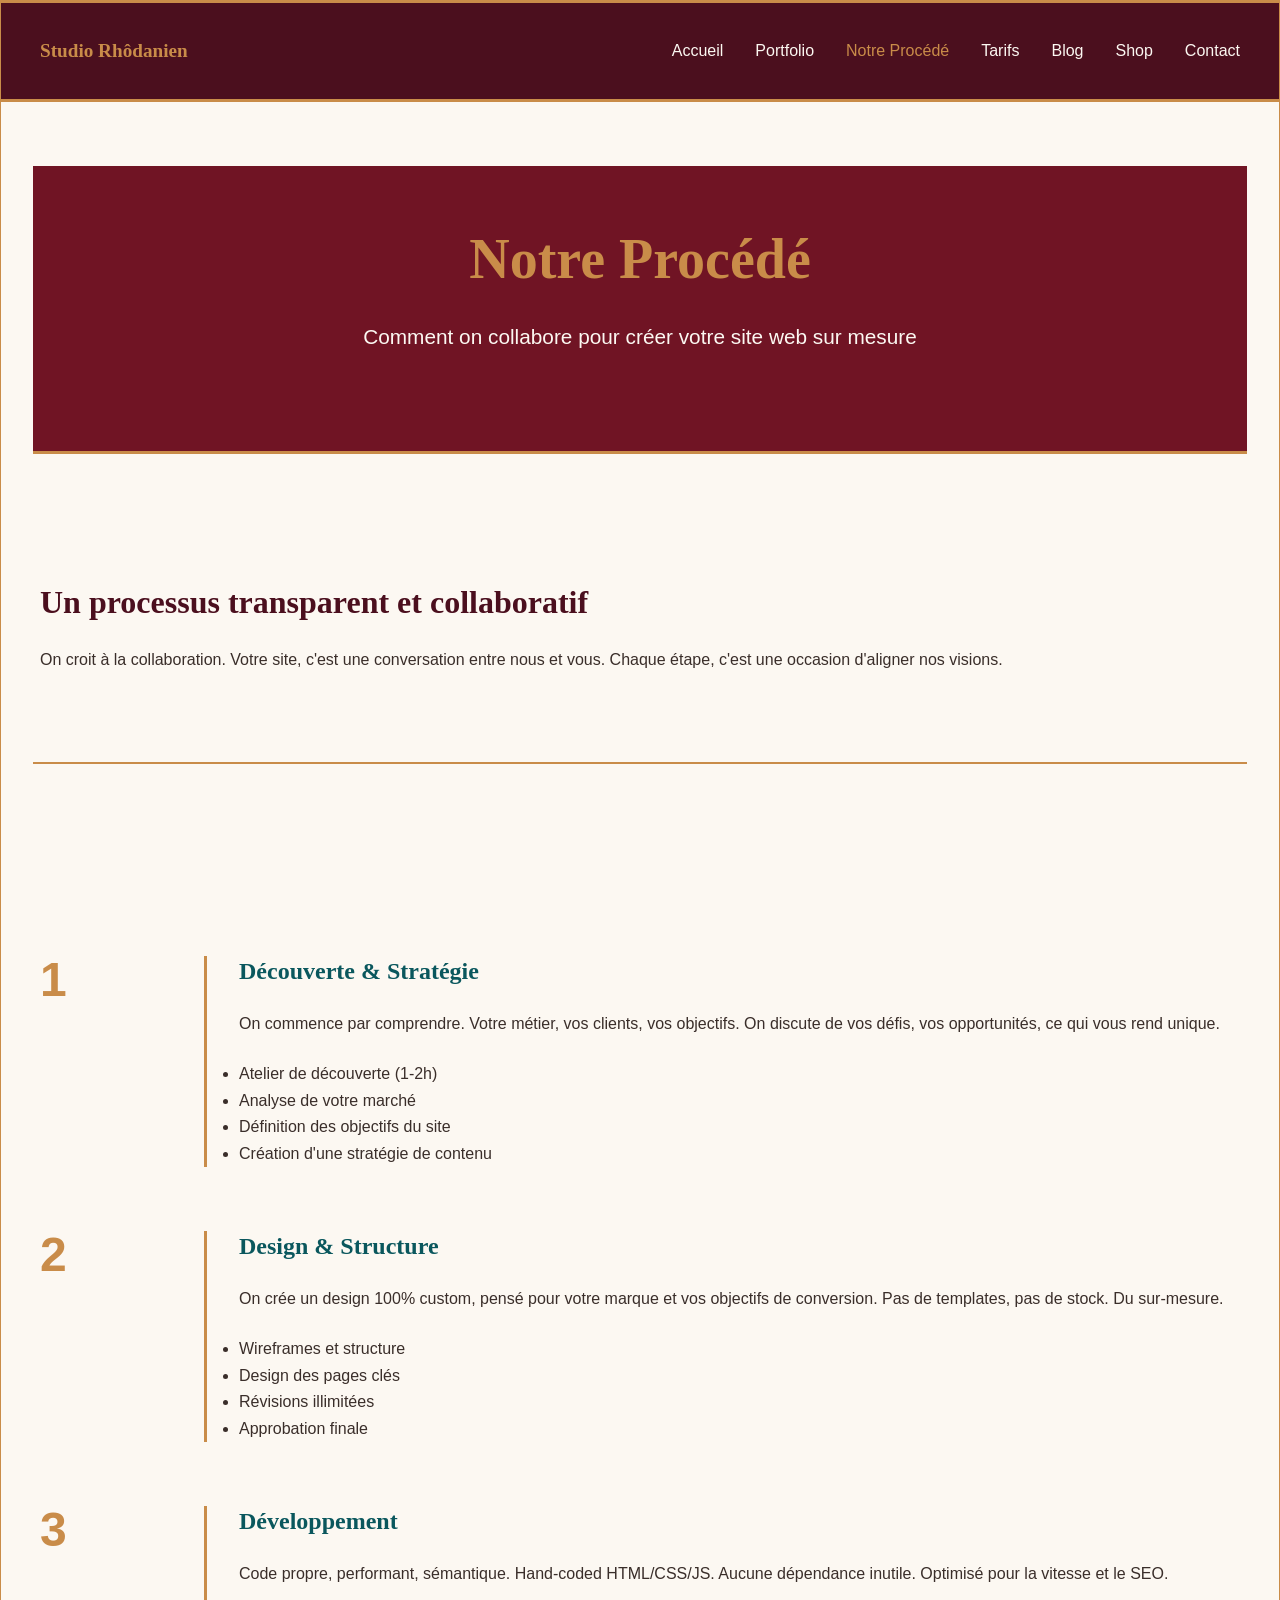
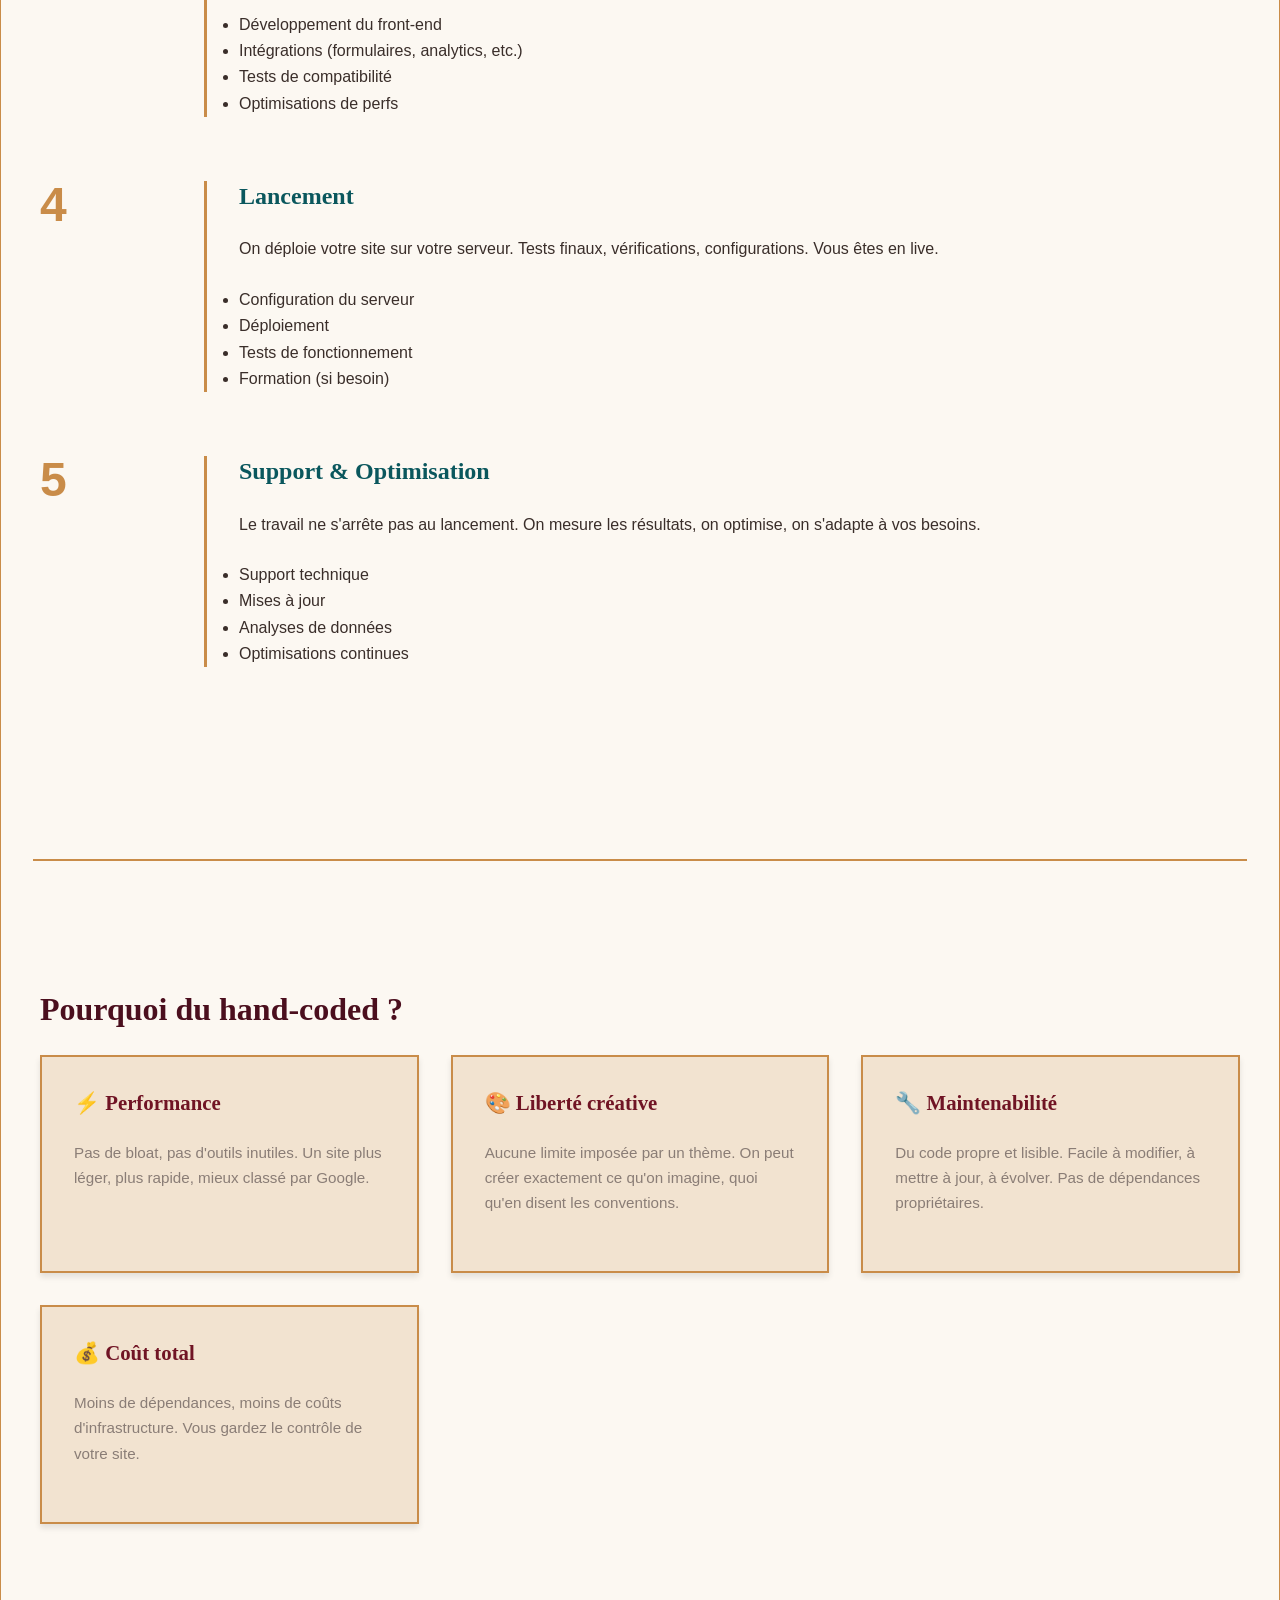
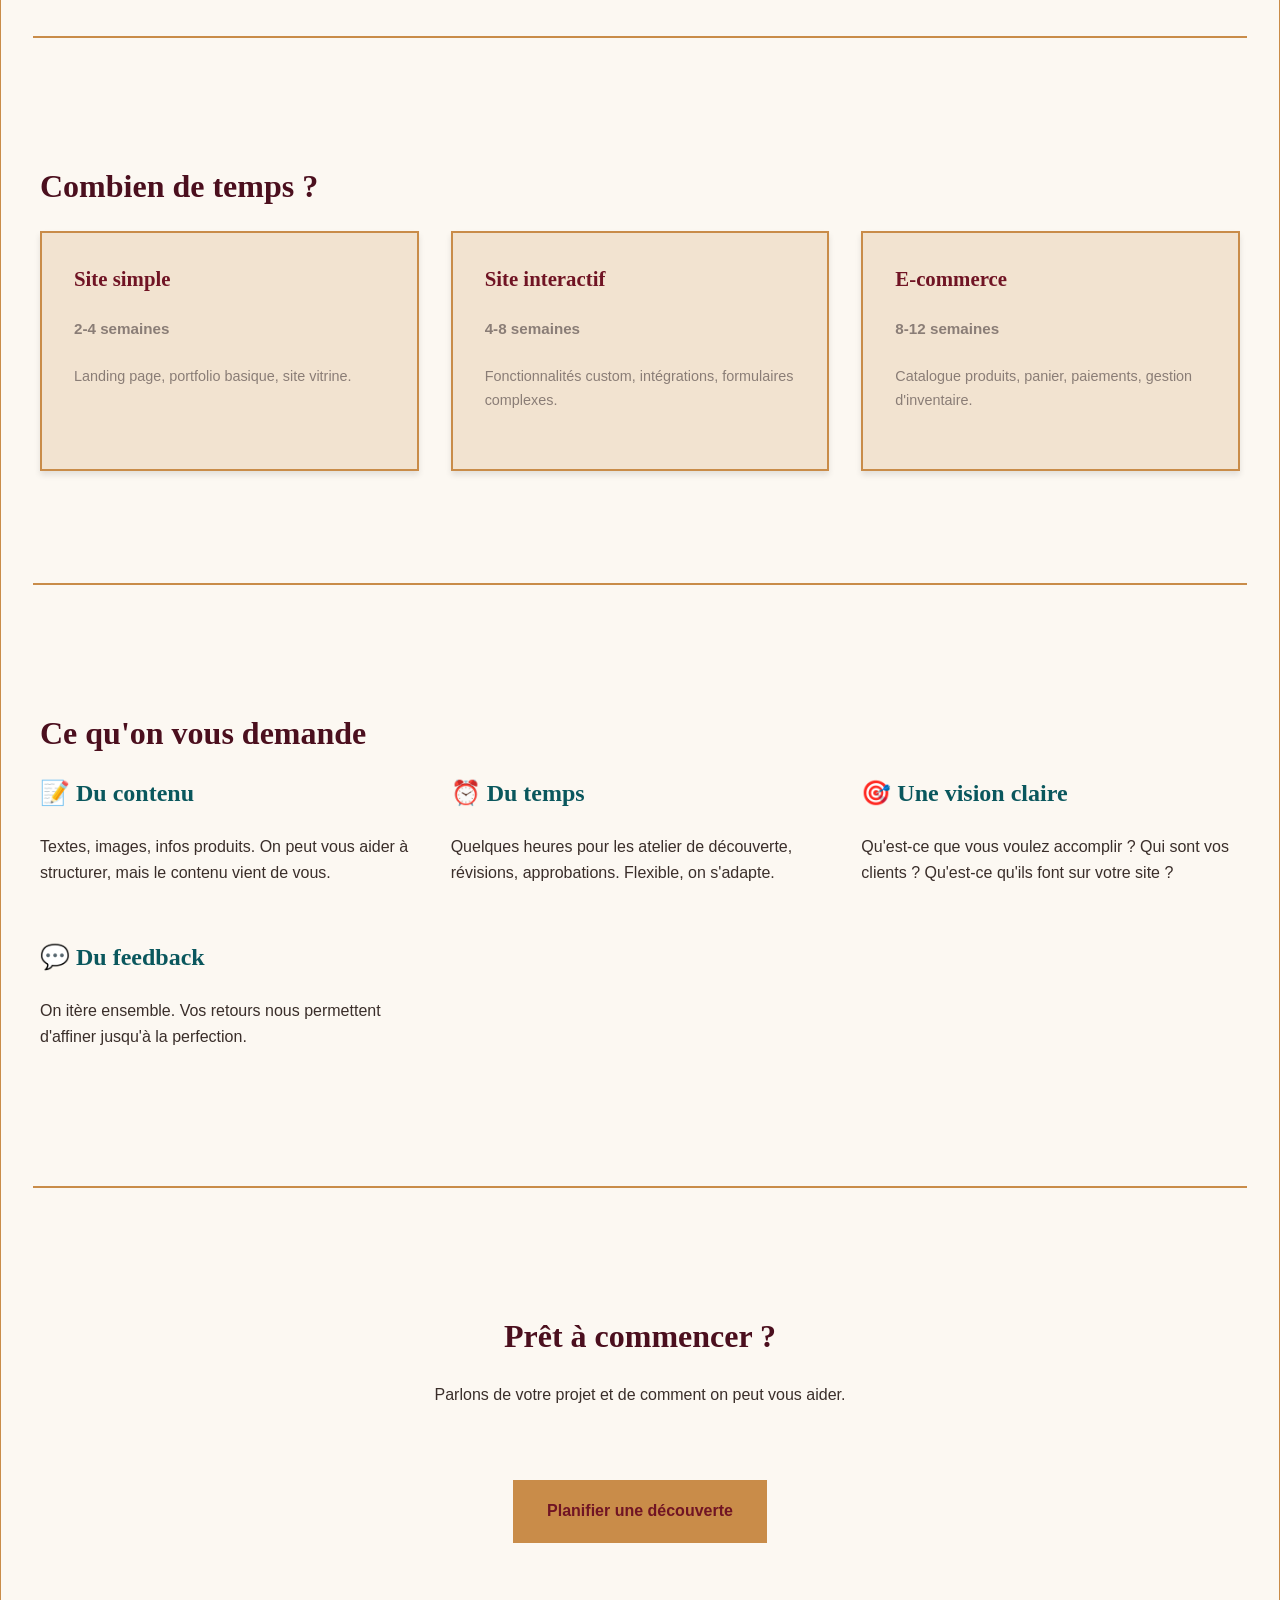
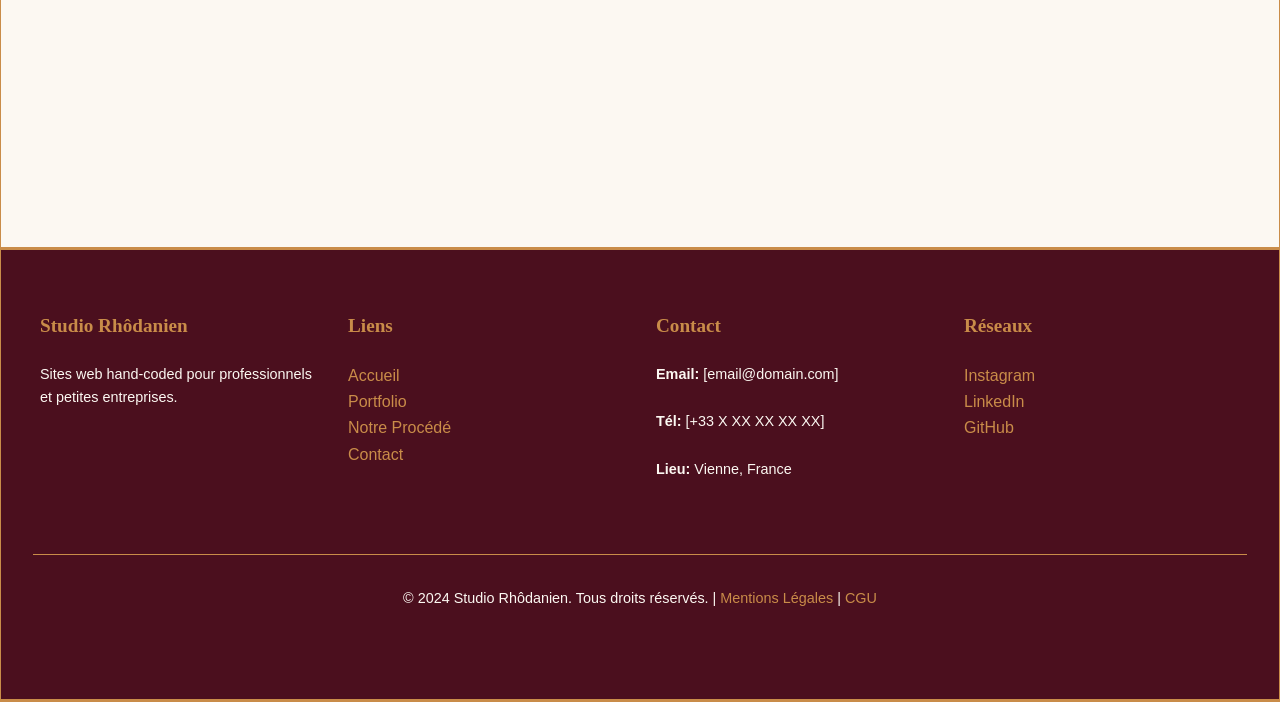
<file: process.html>
<!DOCTYPE html>
<html lang="fr">
<head>
  <meta charset="UTF-8">
  <meta name="viewport" content="width=device-width, initial-scale=1.0">
  <title>Notre Procédé - Studio Rhôdanien</title>
  <meta name="description" content="Comment on fonctionne pour créer votre site web. Un processus transparent et collaboratif.">

  <link rel="preconnect" href="https://fonts.googleapis.com">
  <link rel="preconnect" href="https://fonts.gstatic.com" crossorigin>
  <link href="https://fonts.googleapis.com/css2?family=Playfair+Display:wght@400;700&family=Montserrat:wght@400;600;700&family=IBM+Plex+Mono:wght@400;600&display=swap" rel="stylesheet">

  <link rel="stylesheet" href="css/style.css">

  <style>
    .process-timeline {
      position: relative;
      padding: var(--spacing-2xl) 0;
    }

    .timeline-step {
      display: grid;
      grid-template-columns: 100px 1fr;
      gap: var(--spacing-2xl);
      margin-bottom: var(--spacing-2xl);
      position: relative;
    }

    .timeline-number {
      font-family: var(--font-serif);
      font-size: 3rem;
      color: var(--color-gold);
      font-weight: 700;
      line-height: 1;
    }

    .timeline-content {
      border-left: 3px solid var(--color-gold);
      padding-left: var(--spacing-lg);
    }

    .timeline-content h3 {
      margin-top: 0;
    }

    @media (max-width: 768px) {
      .timeline-step {
        grid-template-columns: 1fr;
      }

      .timeline-content {
        border-left: none;
        border-top: 3px solid var(--color-gold);
        padding-left: 0;
        padding-top: var(--spacing-lg);
      }
    }
  </style>
</head>
<body>
  <header>
    <nav>
      <div class="logo">Studio Rhôdanien</div>
      <ul>
        <li><a href="/">Accueil</a></li>
        <li><a href="portfolio.html">Portfolio</a></li>
        <li><a href="process.html">Notre Procédé</a></li>
        <li><a href="tarifs.html">Tarifs</a></li>
        <li><a href="blog.html">Blog</a></li>
        <li><a href="shop.html">Shop</a></li>
        <li><a href="contact.html">Contact</a></li>
      </ul>
    </nav>
  </header>

  <main>
    <!-- HERO -->
    <section class="hero">
      <div class="container">
        <h1>Notre Procédé</h1>
        <p>Comment on collabore pour créer votre site web sur mesure</p>
      </div>
    </section>

    <!-- OVERVIEW -->
    <section>
      <div class="container">
        <h2>Un processus transparent et collaboratif</h2>
        <p>On croit à la collaboration. Votre site, c'est une conversation entre nous et vous. Chaque étape, c'est une occasion d'aligner nos visions.</p>
      </div>
    </section>

    <!-- TIMELINE PROCESSUS -->
    <section>
      <div class="container">
        <div class="process-timeline">
          <!-- Étape 1 -->
          <div class="timeline-step">
            <div class="timeline-number">1</div>
            <div class="timeline-content">
              <h3>Découverte & Stratégie</h3>
              <p>On commence par comprendre. Votre métier, vos clients, vos objectifs. On discute de vos défis, vos opportunités, ce qui vous rend unique.</p>
              <ul style="margin-top: var(--spacing-md);">
                <li>Atelier de découverte (1-2h)</li>
                <li>Analyse de votre marché</li>
                <li>Définition des objectifs du site</li>
                <li>Création d'une stratégie de contenu</li>
              </ul>
            </div>
          </div>

          <!-- Étape 2 -->
          <div class="timeline-step">
            <div class="timeline-number">2</div>
            <div class="timeline-content">
              <h3>Design & Structure</h3>
              <p>On crée un design 100% custom, pensé pour votre marque et vos objectifs de conversion. Pas de templates, pas de stock. Du sur-mesure.</p>
              <ul style="margin-top: var(--spacing-md);">
                <li>Wireframes et structure</li>
                <li>Design des pages clés</li>
                <li>Révisions illimitées</li>
                <li>Approbation finale</li>
              </ul>
            </div>
          </div>

          <!-- Étape 3 -->
          <div class="timeline-step">
            <div class="timeline-number">3</div>
            <div class="timeline-content">
              <h3>Développement</h3>
              <p>Code propre, performant, sémantique. Hand-coded HTML/CSS/JS. Aucune dépendance inutile. Optimisé pour la vitesse et le SEO.</p>
              <ul style="margin-top: var(--spacing-md);">
                <li>Développement du front-end</li>
                <li>Intégrations (formulaires, analytics, etc.)</li>
                <li>Tests de compatibilité</li>
                <li>Optimisations de perfs</li>
              </ul>
            </div>
          </div>

          <!-- Étape 4 -->
          <div class="timeline-step">
            <div class="timeline-number">4</div>
            <div class="timeline-content">
              <h3>Lancement</h3>
              <p>On déploie votre site sur votre serveur. Tests finaux, vérifications, configurations. Vous êtes en live.</p>
              <ul style="margin-top: var(--spacing-md);">
                <li>Configuration du serveur</li>
                <li>Déploiement</li>
                <li>Tests de fonctionnement</li>
                <li>Formation (si besoin)</li>
              </ul>
            </div>
          </div>

          <!-- Étape 5 -->
          <div class="timeline-step">
            <div class="timeline-number">5</div>
            <div class="timeline-content">
              <h3>Support & Optimisation</h3>
              <p>Le travail ne s'arrête pas au lancement. On mesure les résultats, on optimise, on s'adapte à vos besoins.</p>
              <ul style="margin-top: var(--spacing-md);">
                <li>Support technique</li>
                <li>Mises à jour</li>
                <li>Analyses de données</li>
                <li>Optimisations continues</li>
              </ul>
            </div>
          </div>
        </div>
      </div>
    </section>

    <!-- WHY HAND-CODED -->
    <section>
      <div class="container">
        <h2>Pourquoi du hand-coded ?</h2>
        <div class="grid grid-2">
          <div class="card">
            <h3>⚡ Performance</h3>
            <p>Pas de bloat, pas d'outils inutiles. Un site plus léger, plus rapide, mieux classé par Google.</p>
          </div>
          <div class="card">
            <h3>🎨 Liberté créative</h3>
            <p>Aucune limite imposée par un thème. On peut créer exactement ce qu'on imagine, quoi qu'en disent les conventions.</p>
          </div>
          <div class="card">
            <h3>🔧 Maintenabilité</h3>
            <p>Du code propre et lisible. Facile à modifier, à mettre à jour, à évolver. Pas de dépendances propriétaires.</p>
          </div>
          <div class="card">
            <h3>💰 Coût total</h3>
            <p>Moins de dépendances, moins de coûts d'infrastructure. Vous gardez le contrôle de votre site.</p>
          </div>
        </div>
      </div>
    </section>

    <!-- TIMELINE RÉALISTE -->
    <section>
      <div class="container">
        <h2>Combien de temps ?</h2>
        <div class="grid grid-3">
          <div class="card">
            <h3>Site simple</h3>
            <p><strong>2-4 semaines</strong></p>
            <p style="font-size: 0.9rem;">Landing page, portfolio basique, site vitrine.</p>
          </div>
          <div class="card">
            <h3>Site interactif</h3>
            <p><strong>4-8 semaines</strong></p>
            <p style="font-size: 0.9rem;">Fonctionnalités custom, intégrations, formulaires complexes.</p>
          </div>
          <div class="card">
            <h3>E-commerce</h3>
            <p><strong>8-12 semaines</strong></p>
            <p style="font-size: 0.9rem;">Catalogue produits, panier, paiements, gestion d'inventaire.</p>
          </div>
        </div>
      </div>
    </section>

    <!-- COLLABORATION -->
    <section>
      <div class="container">
        <h2>Ce qu'on vous demande</h2>
        <div class="grid grid-2">
          <div>
            <h3>📝 Du contenu</h3>
            <p>Textes, images, infos produits. On peut vous aider à structurer, mais le contenu vient de vous.</p>
          </div>
          <div>
            <h3>⏰ Du temps</h3>
            <p>Quelques heures pour les atelier de découverte, révisions, approbations. Flexible, on s'adapte.</p>
          </div>
          <div>
            <h3>🎯 Une vision claire</h3>
            <p>Qu'est-ce que vous voulez accomplir ? Qui sont vos clients ? Qu'est-ce qu'ils font sur votre site ?</p>
          </div>
          <div>
            <h3>💬 Du feedback</h3>
            <p>On itère ensemble. Vos retours nous permettent d'affiner jusqu'à la perfection.</p>
          </div>
        </div>
      </div>
    </section>

    <!-- CTA -->
    <section>
      <div class="container" style="text-align: center;">
        <h2>Prêt à commencer ?</h2>
        <p>Parlons de votre projet et de comment on peut vous aider.</p>
        <div class="cta-section">
          <a href="contact.html" class="btn btn-primary">Planifier une découverte</a>
        </div>
      </div>
    </section>
  </main>

  <footer>
    <div class="footer-content">
      <div class="footer-section">
        <h3>Studio Rhôdanien</h3>
        <p>Sites web hand-coded pour professionnels et petites entreprises.</p>
      </div>
      <div class="footer-section">
        <h3>Liens</h3>
        <ul style="list-style: none;">
          <li><a href="/">Accueil</a></li>
          <li><a href="portfolio.html">Portfolio</a></li>
          <li><a href="process.html">Notre Procédé</a></li>
          <li><a href="contact.html">Contact</a></li>
        </ul>
      </div>
      <div class="footer-section">
        <h3>Contact</h3>
        <p><strong>Email:</strong> [email@domain.com]</p>
        <p><strong>Tél:</strong> [+33 X XX XX XX XX]</p>
        <p><strong>Lieu:</strong> Vienne, France</p>
      </div>
      <div class="footer-section">
        <h3>Réseaux</h3>
        <ul style="list-style: none;">
          <li><a href="#">Instagram</a></li>
          <li><a href="#">LinkedIn</a></li>
          <li><a href="#">GitHub</a></li>
        </ul>
      </div>
    </div>
    <div class="footer-bottom">
      <p>&copy; 2024 Studio Rhôdanien. Tous droits réservés. | <a href="mentions-legales.html">Mentions Légales</a> | <a href="cgu.html">CGU</a></p>
    </div>
  </footer>

  <script src="js/script.js"></script>
</body>
</html>
</file>
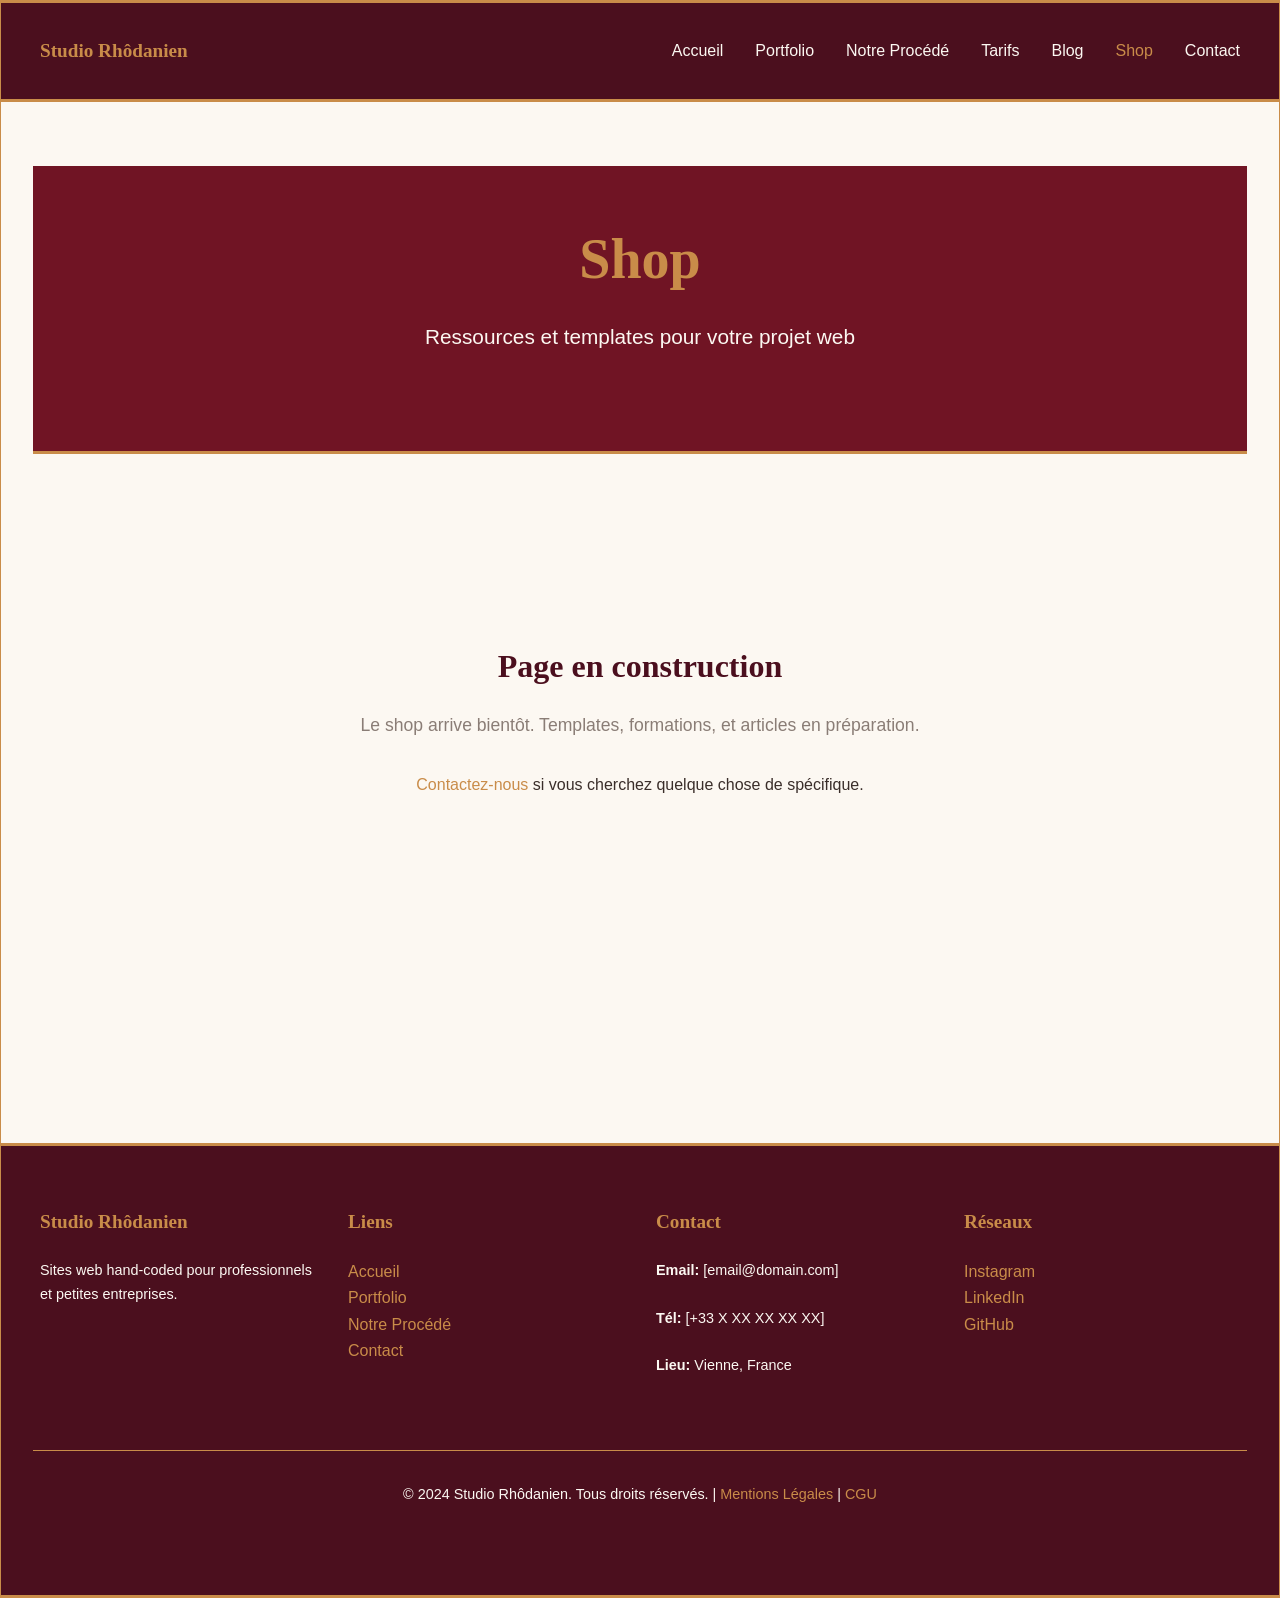
<file: shop.html>
<!DOCTYPE html>
<html lang="fr">
<head>
  <meta charset="UTF-8">
  <meta name="viewport" content="width=device-width, initial-scale=1.0">
  <title>Shop - Studio Rhôdanien</title>
  <meta name="description" content="Découvrez nos templates, formations, et ressources.">

  <link rel="preconnect" href="https://fonts.googleapis.com">
  <link rel="preconnect" href="https://fonts.gstatic.com" crossorigin>
  <link href="https://fonts.googleapis.com/css2?family=Playfair+Display:wght@400;700&family=Montserrat:wght@400;600;700&family=IBM+Plex+Mono:wght@400;600&display=swap" rel="stylesheet">

  <link rel="stylesheet" href="css/style.css">
</head>
<body>
  <header>
    <nav>
      <div class="logo">Studio Rhôdanien</div>
      <ul>
        <li><a href="/">Accueil</a></li>
        <li><a href="portfolio.html">Portfolio</a></li>
        <li><a href="process.html">Notre Procédé</a></li>
        <li><a href="tarifs.html">Tarifs</a></li>
        <li><a href="blog.html">Blog</a></li>
        <li><a href="shop.html">Shop</a></li>
        <li><a href="contact.html">Contact</a></li>
      </ul>
    </nav>
  </header>

  <main>
    <!-- HERO -->
    <section class="hero">
      <div class="container">
        <h1>Shop</h1>
        <p>Ressources et templates pour votre projet web</p>
      </div>
    </section>

    <!-- PLACEHOLDER -->
    <section>
      <div class="container" style="text-align: center; padding: var(--spacing-2xl) 0;">
        <h2>Page en construction</h2>
        <p style="font-size: 1.1rem; color: var(--color-grey);">Le shop arrive bientôt. Templates, formations, et articles en préparation.</p>
        <p style="margin-top: var(--spacing-lg);"><a href="contact.html">Contactez-nous</a> si vous cherchez quelque chose de spécifique.</p>
      </div>
    </section>
  </main>

  <footer>
    <div class="footer-content">
      <div class="footer-section">
        <h3>Studio Rhôdanien</h3>
        <p>Sites web hand-coded pour professionnels et petites entreprises.</p>
      </div>
      <div class="footer-section">
        <h3>Liens</h3>
        <ul style="list-style: none;">
          <li><a href="/">Accueil</a></li>
          <li><a href="portfolio.html">Portfolio</a></li>
          <li><a href="process.html">Notre Procédé</a></li>
          <li><a href="contact.html">Contact</a></li>
        </ul>
      </div>
      <div class="footer-section">
        <h3>Contact</h3>
        <p><strong>Email:</strong> [email@domain.com]</p>
        <p><strong>Tél:</strong> [+33 X XX XX XX XX]</p>
        <p><strong>Lieu:</strong> Vienne, France</p>
      </div>
      <div class="footer-section">
        <h3>Réseaux</h3>
        <ul style="list-style: none;">
          <li><a href="#">Instagram</a></li>
          <li><a href="#">LinkedIn</a></li>
          <li><a href="#">GitHub</a></li>
        </ul>
      </div>
    </div>
    <div class="footer-bottom">
      <p>&copy; 2024 Studio Rhôdanien. Tous droits réservés. | <a href="mentions-legales.html">Mentions Légales</a> | <a href="cgu.html">CGU</a></p>
    </div>
  </footer>

  <script src="js/script.js"></script>
</body>
</html>
</file>
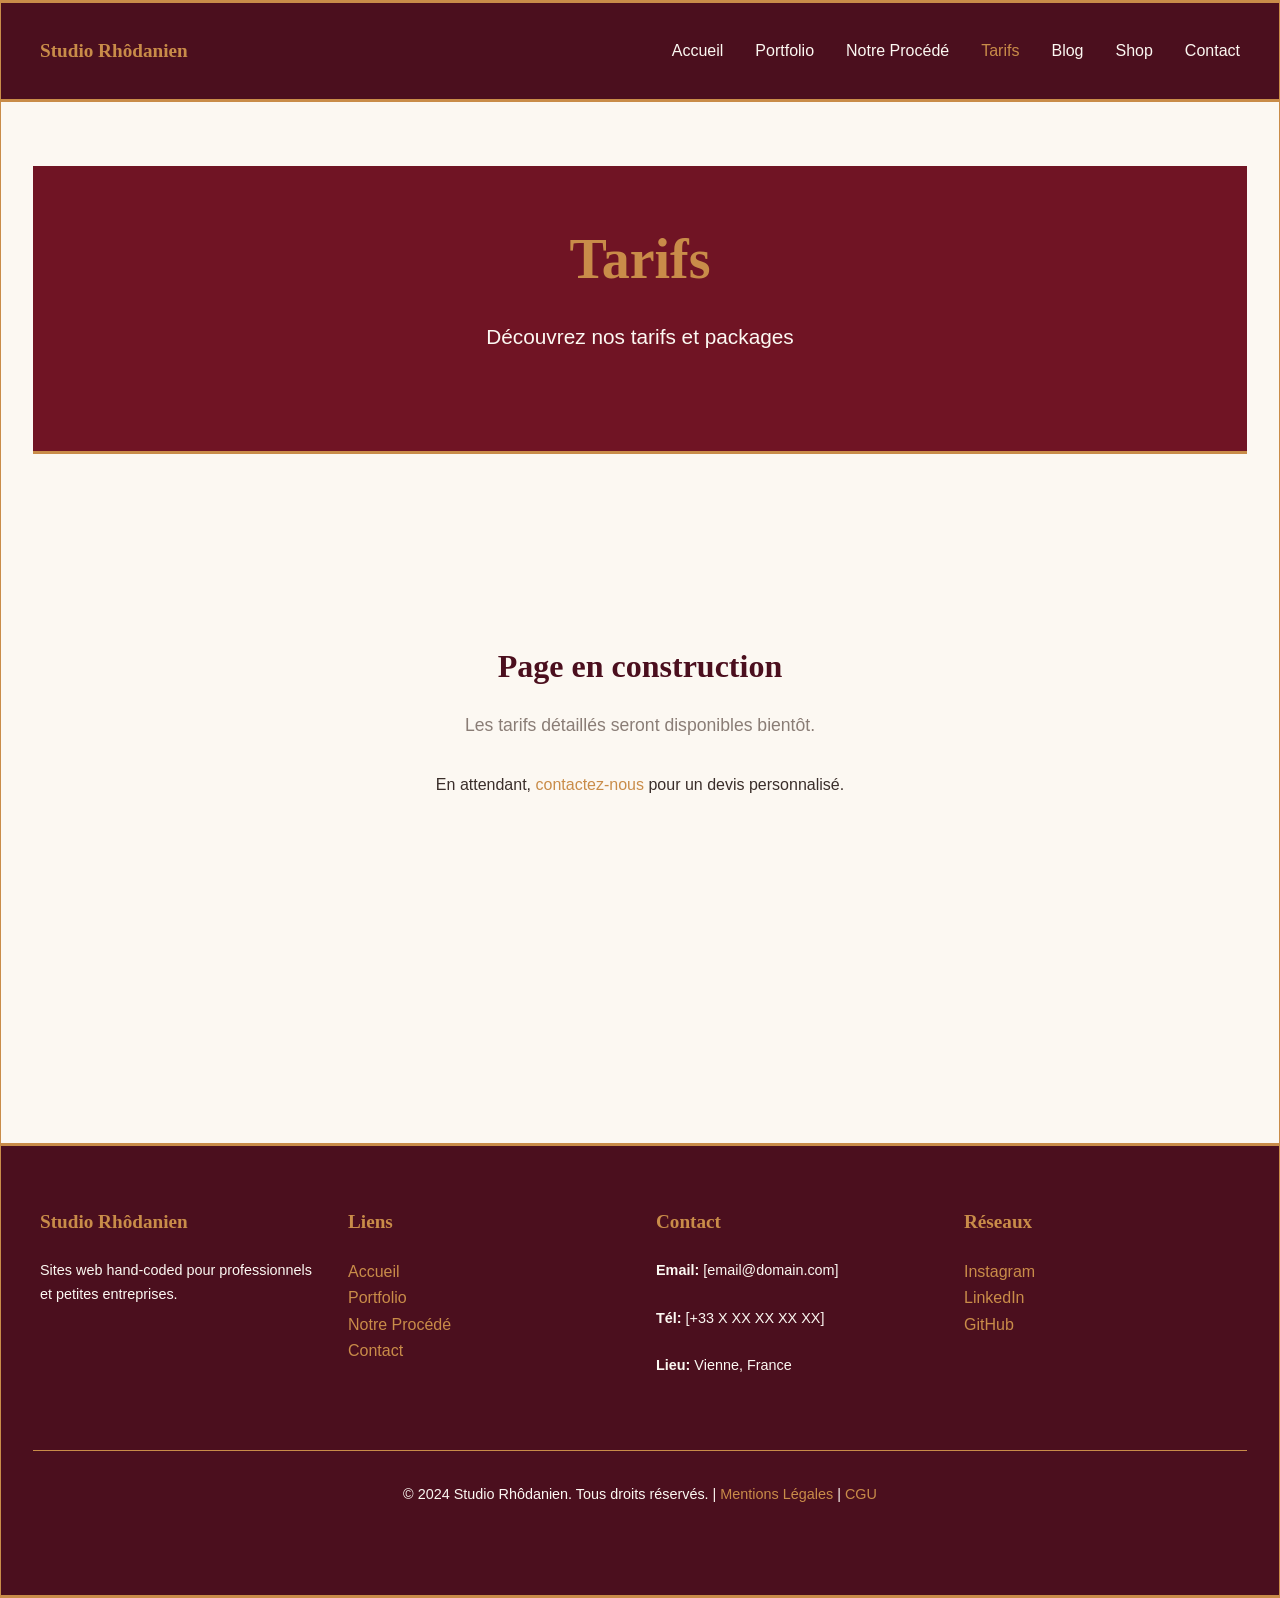
<file: tarifs.html>
<!DOCTYPE html>
<html lang="fr">
<head>
  <meta charset="UTF-8">
  <meta name="viewport" content="width=device-width, initial-scale=1.0">
  <title>Tarifs - Studio Rhôdanien</title>
  <meta name="description" content="Découvrez nos tarifs pour créer votre site web.">

  <link rel="preconnect" href="https://fonts.googleapis.com">
  <link rel="preconnect" href="https://fonts.gstatic.com" crossorigin>
  <link href="https://fonts.googleapis.com/css2?family=Playfair+Display:wght@400;700&family=Montserrat:wght@400;600;700&family=IBM+Plex+Mono:wght@400;600&display=swap" rel="stylesheet">

  <link rel="stylesheet" href="css/style.css">
</head>
<body>
  <header>
    <nav>
      <div class="logo">Studio Rhôdanien</div>
      <ul>
        <li><a href="/">Accueil</a></li>
        <li><a href="portfolio.html">Portfolio</a></li>
        <li><a href="process.html">Notre Procédé</a></li>
        <li><a href="tarifs.html">Tarifs</a></li>
        <li><a href="blog.html">Blog</a></li>
        <li><a href="shop.html">Shop</a></li>
        <li><a href="contact.html">Contact</a></li>
      </ul>
    </nav>
  </header>

  <main>
    <!-- HERO -->
    <section class="hero">
      <div class="container">
        <h1>Tarifs</h1>
        <p>Découvrez nos tarifs et packages</p>
      </div>
    </section>

    <!-- PLACEHOLDER -->
    <section>
      <div class="container" style="text-align: center; padding: var(--spacing-2xl) 0;">
        <h2>Page en construction</h2>
        <p style="font-size: 1.1rem; color: var(--color-grey);">Les tarifs détaillés seront disponibles bientôt.</p>
        <p style="margin-top: var(--spacing-lg);">En attendant, <a href="contact.html">contactez-nous</a> pour un devis personnalisé.</p>
      </div>
    </section>
  </main>

  <footer>
    <div class="footer-content">
      <div class="footer-section">
        <h3>Studio Rhôdanien</h3>
        <p>Sites web hand-coded pour professionnels et petites entreprises.</p>
      </div>
      <div class="footer-section">
        <h3>Liens</h3>
        <ul style="list-style: none;">
          <li><a href="/">Accueil</a></li>
          <li><a href="portfolio.html">Portfolio</a></li>
          <li><a href="process.html">Notre Procédé</a></li>
          <li><a href="contact.html">Contact</a></li>
        </ul>
      </div>
      <div class="footer-section">
        <h3>Contact</h3>
        <p><strong>Email:</strong> [email@domain.com]</p>
        <p><strong>Tél:</strong> [+33 X XX XX XX XX]</p>
        <p><strong>Lieu:</strong> Vienne, France</p>
      </div>
      <div class="footer-section">
        <h3>Réseaux</h3>
        <ul style="list-style: none;">
          <li><a href="#">Instagram</a></li>
          <li><a href="#">LinkedIn</a></li>
          <li><a href="#">GitHub</a></li>
        </ul>
      </div>
    </div>
    <div class="footer-bottom">
      <p>&copy; 2024 Studio Rhôdanien. Tous droits réservés. | <a href="mentions-legales.html">Mentions Légales</a> | <a href="cgu.html">CGU</a></p>
    </div>
  </footer>

  <script src="js/script.js"></script>
</body>
</html>
</file>
<file: css/style.css>
/* ============================================
   STUDIO RHÔDANIEN - SYSTÈME DE DESIGN
   ============================================ */

:root {
  /* Palette de couleurs */
  --color-bordeaux-f: #4B0F1E;
  --color-bordeaux: #701424;
  --color-gold: #C98C49;
  --color-gold-clair: #DD9E51;
  --color-bronze: #A05E30;
  --color-teal: #0A575D;
  --color-creme-light: #FCF8F2;
  --color-creme-dark: #F2E3D0;
  --color-blanc: #FFFFFF;
  --color-texte: #3a2e2a;
  --color-grey: #8a7d76;

  /* Typographie */
  --font-display: 'Great Vibes', cursive;
  --font-sans: 'Inter', sans-serif;
  --font-label: 'Montserrat', sans-serif;

  /* Espacements */
  --spacing-xs: 0.5rem;
  --spacing-sm: 1rem;
  --spacing-md: 1.5rem;
  --spacing-lg: 2rem;
  --spacing-xl: 3rem;
  --spacing-2xl: 4rem;

  /* Transitions */
  --transition: all 0.3s ease-in-out;
}

/* ============================================
   RESET & BASE
   ============================================ */

* {
  margin: 0;
  padding: 0;
  box-sizing: border-box;
}

html {
  scroll-behavior: smooth;
}

body {
  font-family: var(--font-sans);
  background-color: var(--color-creme-light);
  color: var(--color-texte);
  line-height: 1.65;
}

a {
  color: var(--color-gold);
  text-decoration: none;
  transition: var(--transition);
}

a:hover {
  color: var(--color-teal);
}

h1, h2, h3, h4, h5, h6 {
  font-family: var(--font-display);
  color: var(--color-bordeaux-f);
  line-height: 1.3;
  margin-bottom: var(--spacing-md);
  font-weight: 700;
}

h1 {
  font-size: clamp(2.4rem, 6vw, 4rem);
  line-height: 1.05;
}

h2 {
  font-size: 2rem;
  font-weight: 700;
}

h3 {
  font-size: 1.5rem;
  font-weight: 700;
  color: var(--color-teal);
  margin-bottom: var(--spacing-md);
}

h4 {
  font-size: 1.2rem;
  font-weight: 600;
}

p {
  margin-bottom: var(--spacing-md);
  font-size: 1rem;
}

/* ============================================
   LAYOUT
   ============================================ */

body {
  display: flex;
  flex-direction: column;
  min-height: 100vh;
  border: 3px solid var(--color-gold);
  border-width: 3px 1px;
}

main {
  flex: 1;
  padding: var(--spacing-2xl) var(--spacing-lg);
}

.container {
  max-width: 1200px;
  margin: 0 auto;
}

section {
  margin-bottom: var(--spacing-2xl);
  padding: var(--spacing-2xl) 0;
  border-bottom: 2px solid var(--color-gold);
}

section:last-of-type {
  border-bottom: none;
}

/* ============================================
   HEADER / NAVIGATION
   ============================================ */

header {
  background-color: #4B0F1E;
  color: var(--color-blanc);
  padding: var(--spacing-lg);
  border-bottom: 3px solid var(--color-gold);
  position: sticky;
  top: 0;
  z-index: 100;
}

nav {
  max-width: 1200px;
  margin: 0 auto;
  display: flex;
  justify-content: space-between;
  align-items: center;
}

.logo {
  font-family: var(--font-display);
  font-size: 1.2rem;
  font-weight: 700;
  color: var(--color-gold);
  display: flex;
  align-items: center;
  gap: 0.5rem;
}

.logo-icon {
  width: 40px;
  height: 40px;
  flex-shrink: 0;
}

.logo span {
  font-family: var(--font-display);
}

nav ul {
  list-style: none;
  display: flex;
  gap: var(--spacing-lg);
  flex-wrap: wrap;
}

nav a {
  color: var(--color-creme-light);
  font-weight: 500;
  transition: var(--transition);
  position: relative;
}

nav a::after {
  content: '';
  position: absolute;
  bottom: -5px;
  left: 0;
  width: 0;
  height: 2px;
  background-color: var(--color-gold);
  transition: var(--transition);
}

nav a:hover::after {
  width: 100%;
}

/* ============================================
   FOOTER
   ============================================ */

footer {
  background-color: #4B0F1E;
  color: var(--color-creme-light);
  padding: var(--spacing-2xl) var(--spacing-lg);
  border-top: 3px solid var(--color-gold);
  margin-top: var(--spacing-2xl);
}

.footer-content {
  max-width: 1200px;
  margin: 0 auto;
  display: grid;
  grid-template-columns: repeat(auto-fit, minmax(250px, 1fr));
  gap: var(--spacing-lg);
}

.footer-section h3 {
  color: var(--color-gold);
  font-size: 1.2rem;
  font-weight: 700;
}

footer a {
  color: var(--color-gold);
}

footer p {
  font-size: 0.9rem;
}

.footer-bottom {
  text-align: center;
  margin-top: var(--spacing-xl);
  padding-top: var(--spacing-lg);
  border-top: 1px solid var(--color-gold);
  font-size: 0.85rem;
}

/* ============================================
   HERO SECTION
   ============================================ */

.hero {
  background-color: var(--color-bordeaux);
  color: var(--color-creme-light);
  padding: var(--spacing-2xl) var(--spacing-lg);
  text-align: center;
  border-bottom: 3px solid var(--color-gold);
}

.hero h1 {
  color: var(--color-gold);
  margin-bottom: var(--spacing-lg);
  font-size: 3.5rem;
}

.hero p {
  font-size: 1.3rem;
  max-width: 700px;
  margin: var(--spacing-lg) auto;
}

/* ============================================
   BUTTONS & CTA
   ============================================ */

.btn {
  display: inline-block;
  padding: var(--spacing-sm) var(--spacing-lg);
  font-family: var(--font-sans);
  font-weight: 600;
  border: 2px solid var(--color-gold);
  background-color: transparent;
  color: var(--color-gold);
  cursor: pointer;
  transition: var(--transition);
  text-align: center;
  border-radius: 0;
}

.btn:hover {
  background-color: var(--color-gold);
  color: var(--color-bordeaux);
}

.btn-primary {
  background-color: var(--color-gold);
  color: var(--color-bordeaux);
}

.btn-primary:hover {
  background-color: transparent;
  color: var(--color-gold);
}

.btn-secondary {
  border-color: var(--color-teal);
  color: var(--color-teal);
}

.btn-secondary:hover {
  background-color: var(--color-teal);
  color: var(--color-creme-light);
}

.cta-section {
  text-align: center;
  padding: var(--spacing-xl) 0;
}

/* ============================================
   CARDS & GRILLES
   ============================================ */

.grid {
  display: grid;
  gap: var(--spacing-lg);
  margin-bottom: var(--spacing-xl);
}

.grid-2 {
  grid-template-columns: repeat(auto-fit, minmax(300px, 1fr));
}

.grid-3 {
  grid-template-columns: repeat(auto-fit, minmax(250px, 1fr));
}

.grid-4 {
  grid-template-columns: repeat(auto-fit, minmax(200px, 1fr));
}

.card {
  background-color: var(--color-creme-dark);
  border: 2px solid var(--color-gold);
  padding: var(--spacing-lg);
  transition: var(--transition);
  box-shadow: 0 4px 6px rgba(0, 0, 0, 0.1);
}

.card:hover {
  transform: translateY(-5px);
  box-shadow: 0 8px 12px rgba(0, 0, 0, 0.2);
  border-color: var(--color-teal);
}

.card h3 {
  color: var(--color-bordeaux);
  margin-bottom: var(--spacing-md);
  font-size: 1.3rem;
  font-weight: 700;
}

.card p {
  font-size: 0.95rem;
  color: var(--color-grey);
}

.card-image {
  width: 100%;
  height: 200px;
  object-fit: cover;
  margin-bottom: var(--spacing-md);
  border: 1px solid var(--color-gold);
}

/* ============================================
   PORTFOLIO
   ============================================ */

.portfolio-grid {
  display: grid;
  grid-template-columns: repeat(auto-fill, minmax(280px, 1fr));
  gap: var(--spacing-lg);
  margin-bottom: var(--spacing-xl);
}

.portfolio-item {
  position: relative;
  overflow: hidden;
  background-color: var(--color-bordeaux);
  border: 2px solid var(--color-gold);
  aspect-ratio: 1;
}

.portfolio-item img {
  width: 100%;
  height: 100%;
  object-fit: cover;
  transition: var(--transition);
}

.portfolio-item:hover img {
  transform: scale(1.05);
}

.portfolio-overlay {
  position: absolute;
  top: 0;
  left: 0;
  width: 100%;
  height: 100%;
  background: rgba(75, 15, 30, 0.9);
  display: flex;
  flex-direction: column;
  justify-content: center;
  align-items: center;
  padding: var(--spacing-lg);
  text-align: center;
  opacity: 0;
  transition: var(--transition);
}

.portfolio-item:hover .portfolio-overlay {
  opacity: 1;
}

.portfolio-overlay h3 {
  color: var(--color-gold);
  font-size: 1.3rem;
}

.portfolio-overlay p {
  color: var(--color-creme-light);
  font-size: 0.9rem;
  margin-bottom: var(--spacing-md);
}

.portfolio-overlay .btn {
  font-size: 0.9rem;
}

/* ============================================
   FORMS
   ============================================ */

form {
  max-width: 600px;
  margin: var(--spacing-xl) auto;
}

.form-group {
  margin-bottom: var(--spacing-lg);
}

label {
  display: block;
  margin-bottom: var(--spacing-sm);
  font-weight: 600;
  color: var(--color-bordeaux);
}

input,
textarea,
select {
  width: 100%;
  padding: var(--spacing-sm);
  font-family: var(--font-sans);
  font-size: 1rem;
  border: 2px solid var(--color-gold);
  background-color: var(--color-creme-light);
  color: var(--color-bordeaux);
  transition: var(--transition);
}

input:focus,
textarea:focus,
select:focus {
  outline: none;
  border-color: var(--color-teal);
  box-shadow: 0 0 0 3px rgba(10, 87, 93, 0.1);
}

textarea {
  resize: vertical;
  min-height: 150px;
}

/* ============================================
   FEATURE / BENEFITS
   ============================================ */

.feature {
  display: flex;
  gap: var(--spacing-lg);
  margin-bottom: var(--spacing-xl);
  align-items: flex-start;
}

.feature-icon {
  font-size: 2rem;
  color: var(--color-gold);
  min-width: 50px;
  text-align: center;
}

.feature h3 {
  margin-top: 0;
  color: var(--color-teal);
  font-size: 1.3rem;
  font-weight: 700;
}

/* ============================================
   TESTIMONIALS
   ============================================ */

.testimonial {
  background-color: var(--color-creme-dark);
  border-left: 4px solid var(--color-gold);
  padding: var(--spacing-lg);
  margin-bottom: var(--spacing-lg);
  font-style: italic;
}

.testimonial p {
  color: var(--color-grey);
  margin-bottom: var(--spacing-md);
}

.testimonial-author {
  font-style: normal;
  font-weight: 600;
  color: var(--color-bordeaux);
}

/* ============================================
   EYEBROW / SMALL CAPS
   ============================================ */

.eyebrow {
  font-family: var(--font-sans);
  font-size: 0.85rem;
  font-weight: 700;
  text-transform: uppercase;
  letter-spacing: 2px;
  color: var(--color-teal);
  margin-bottom: var(--spacing-md);
}

/* ============================================
   RESPONSIVE
   ============================================ */

@media (max-width: 768px) {
  main {
    padding: var(--spacing-lg) var(--spacing-md);
  }

  h1 {
    font-size: 2rem;
  }

  h2 {
    font-size: 1.5rem;
  }

  .hero h1 {
    font-size: 2rem;
  }

  .hero p {
    font-size: 1rem;
  }

  nav ul {
    gap: var(--spacing-md);
  }

  .feature {
    flex-direction: column;
  }

  .portfolio-grid {
    grid-template-columns: repeat(auto-fill, minmax(200px, 1fr));
  }
}

@media (max-width: 480px) {
  body {
    border-width: 2px 0;
  }

  header {
    padding: var(--spacing-md);
  }

  nav {
    flex-direction: column;
    gap: var(--spacing-md);
  }

  nav ul {
    flex-direction: column;
    gap: var(--spacing-sm);
    width: 100%;
    text-align: center;
  }

  main {
    padding: var(--spacing-lg) var(--spacing-sm);
  }

  h1 {
    font-size: 1.5rem;
  }

  h2 {
    font-size: 1.2rem;
  }

  section {
    padding: var(--spacing-lg) 0;
  }
}
</file>
